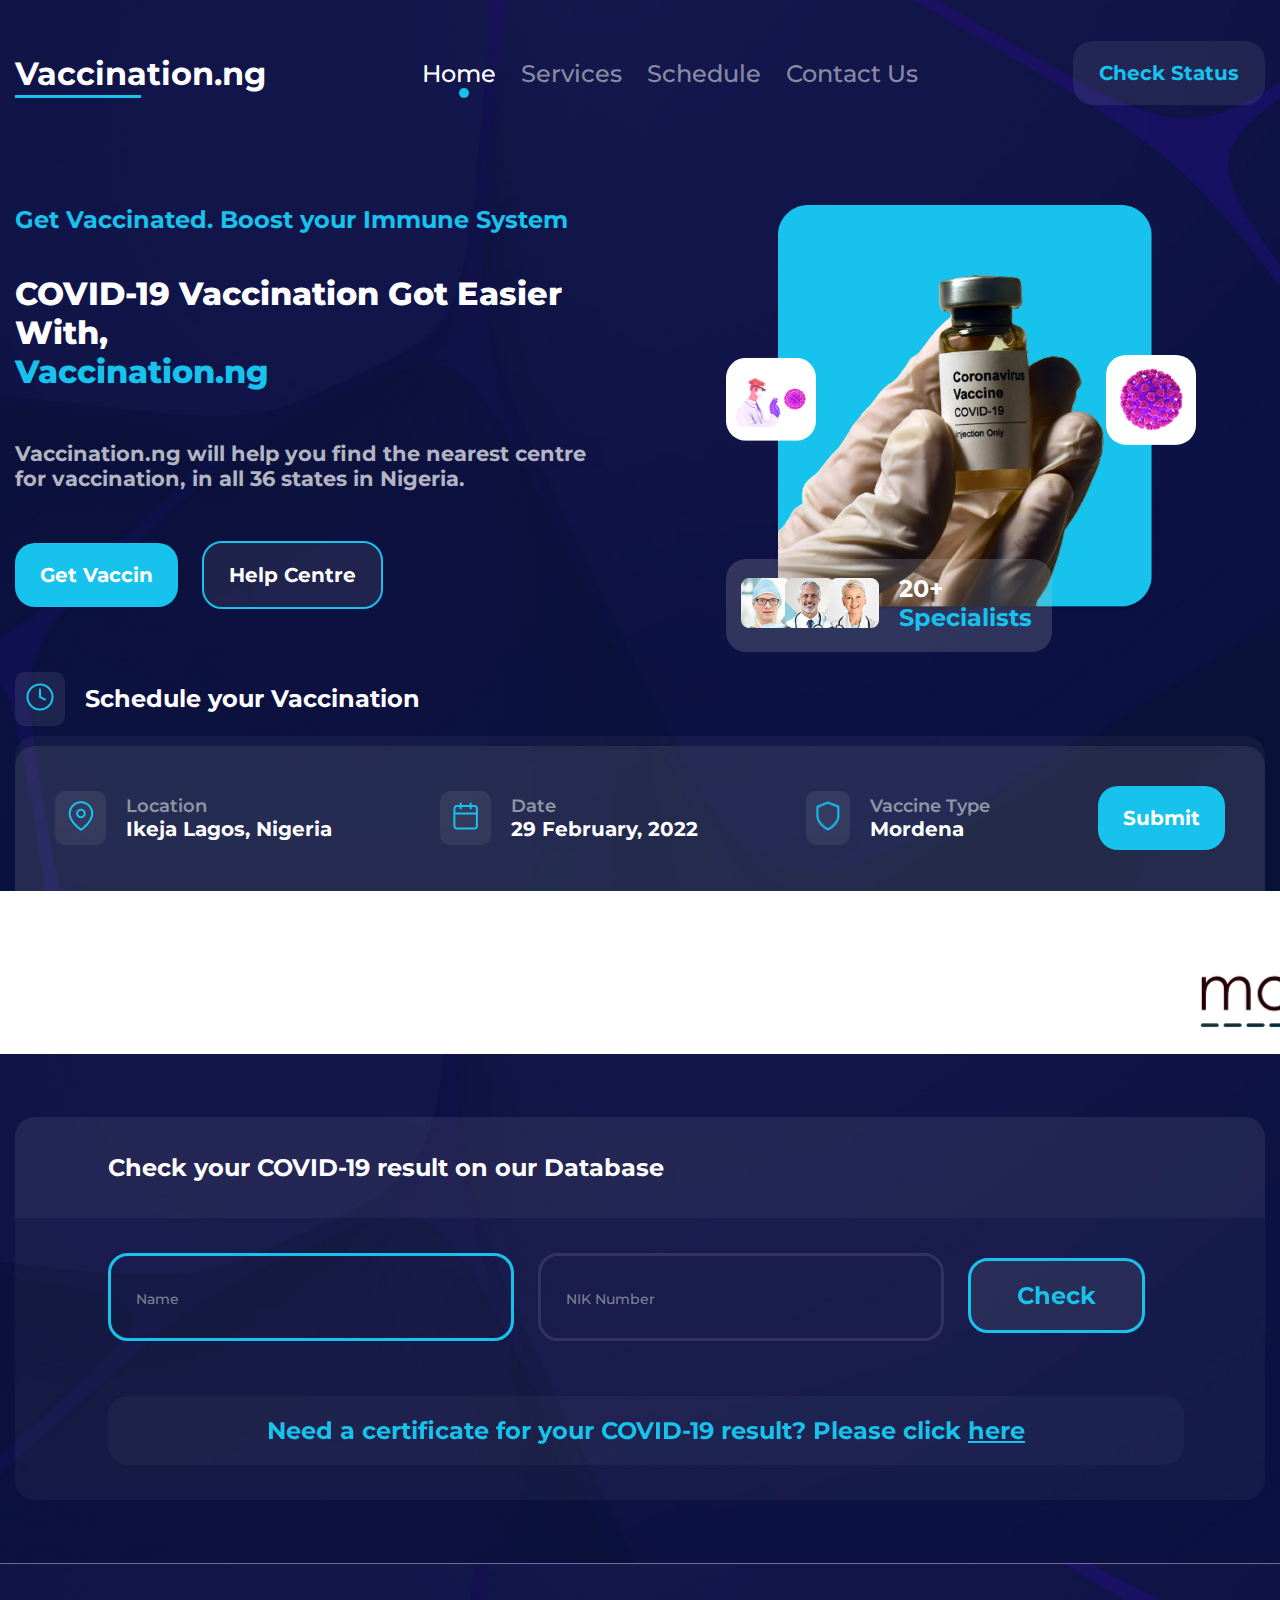
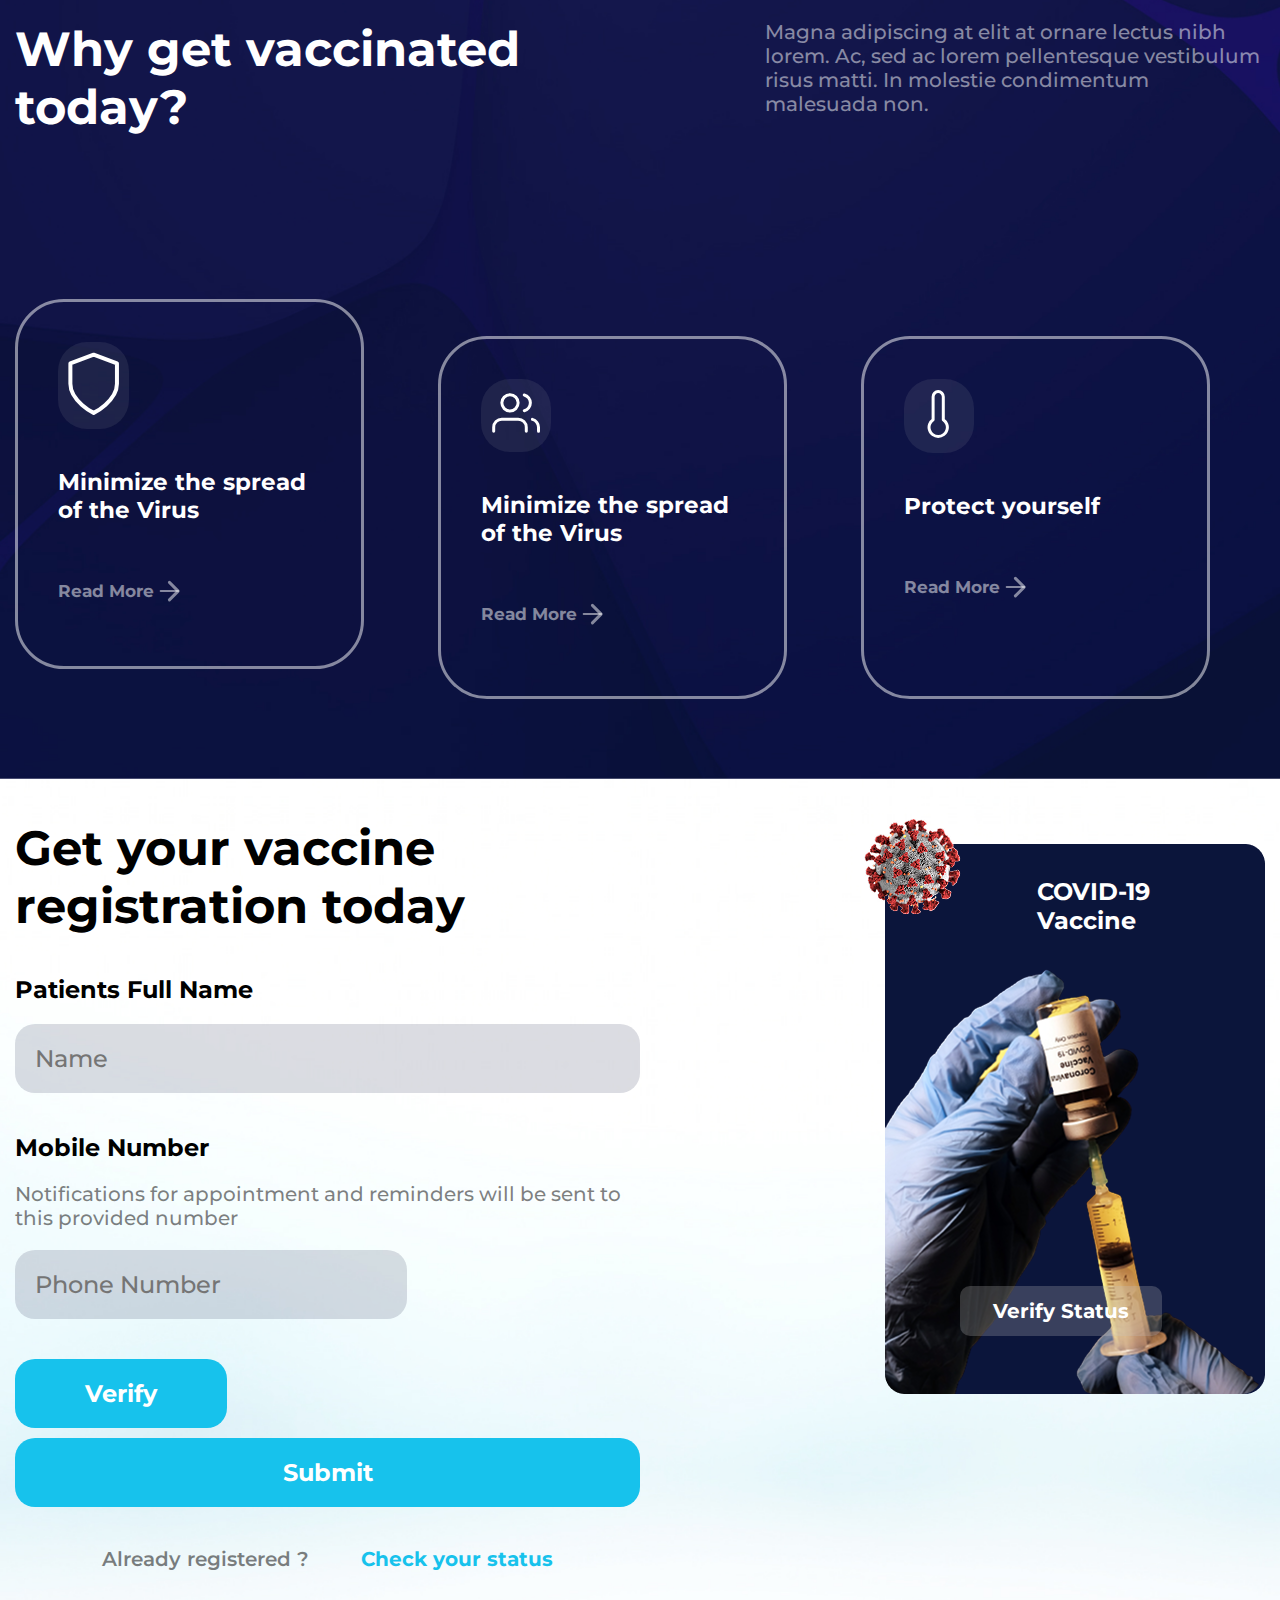
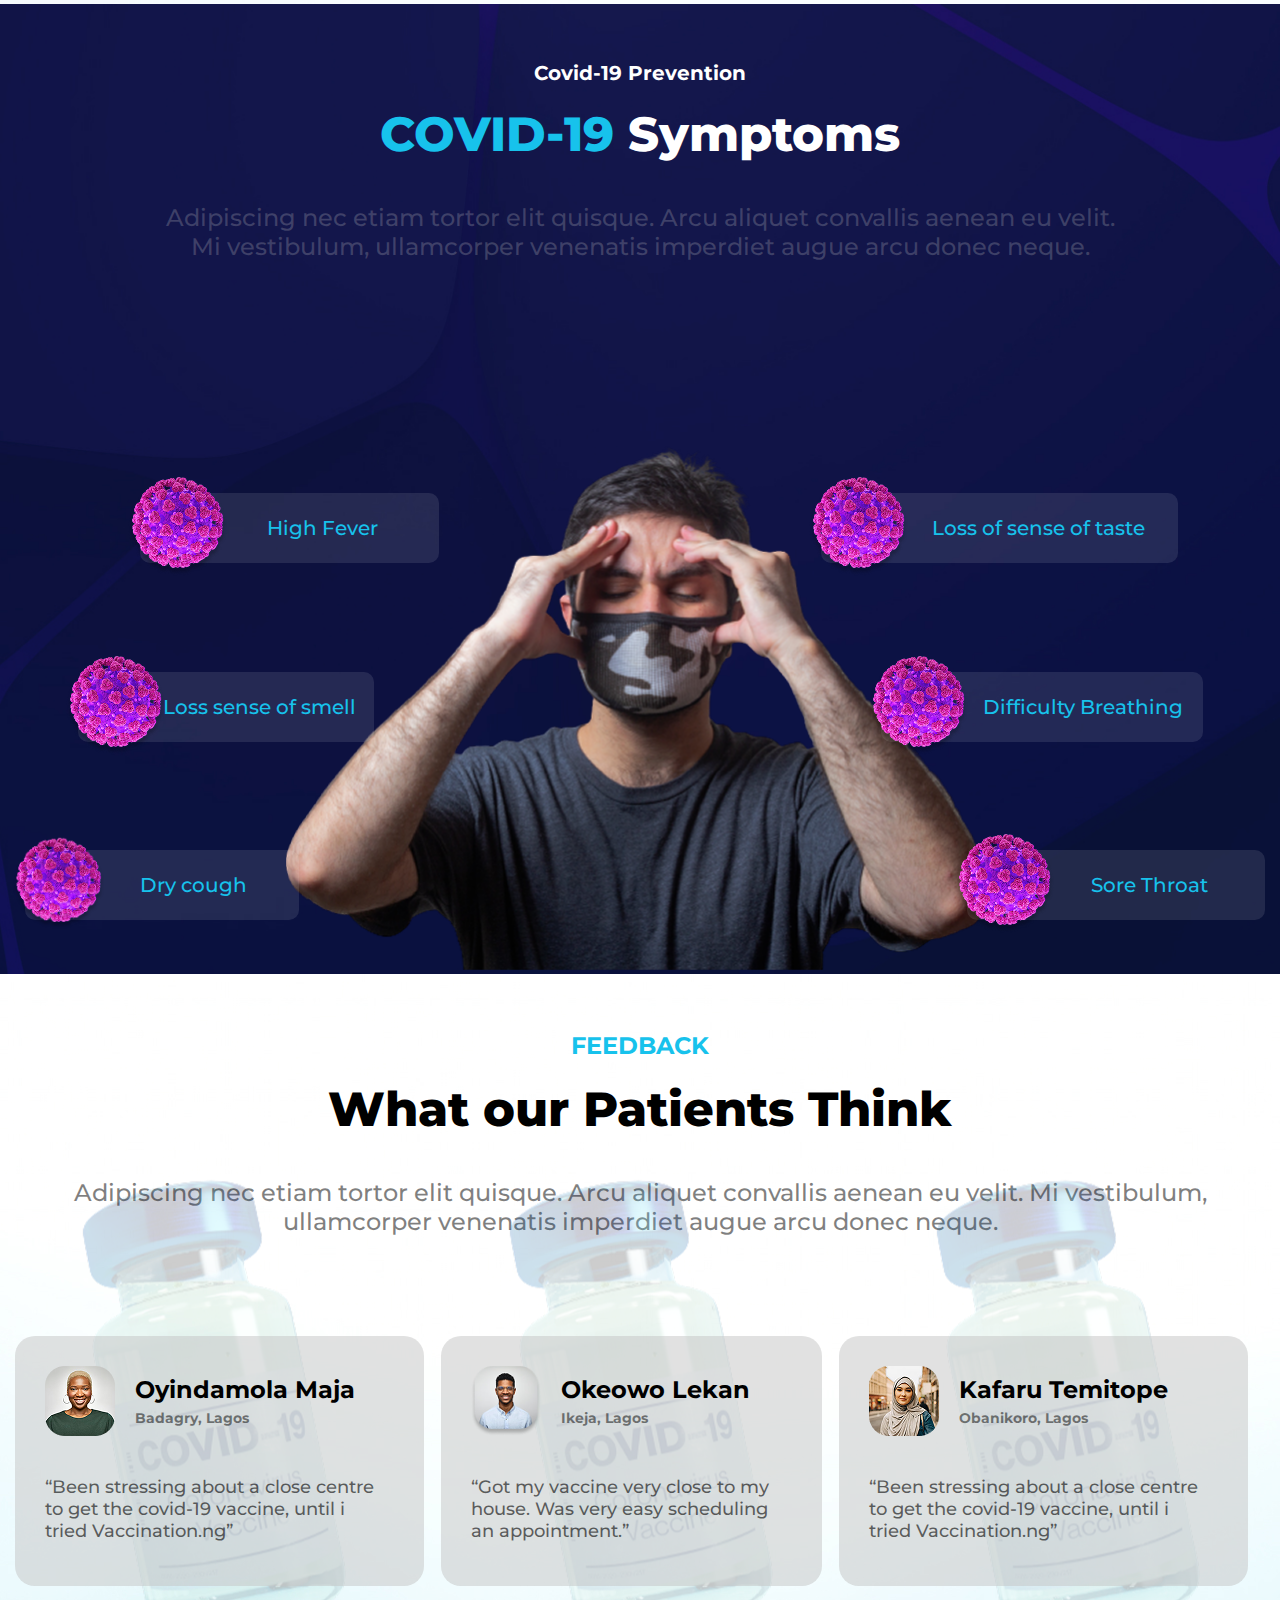
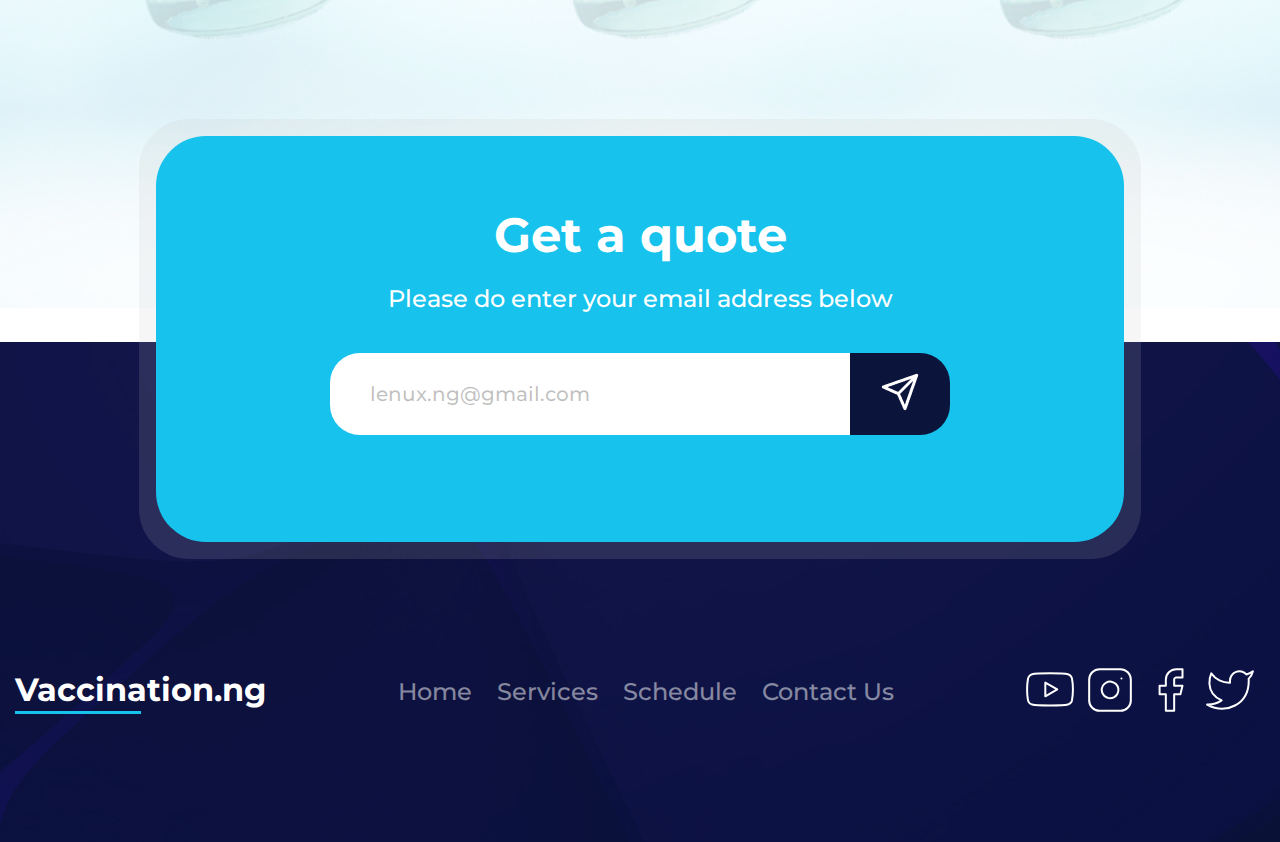
<file: index.html>
<!DOCTYPE html>
<html lang="en">

<head>
    <meta charset="UTF-8">
    <meta name="viewport" content="width=device-width, initial-scale=1.0">
    <title>Covid Vactonation</title>
    <script src="https://ajax.googleapis.com/ajax/libs/jquery/3.7.1/jquery.min.js"></script>
    <link rel="stylesheet" href="./css/style.css">
    <link rel="stylesheet" href="./css/fonts.css">
    <link href='https://unpkg.com/boxicons@2.1.4/css/boxicons.min.css' rel='stylesheet'>

</head>

<body>


    <section id="home-section">
        <img src="./assets/home/home-backgroun.jpg" alt="home-background">
        <div class="section-wrapper">
            <div class="container">

                <header class="header">
                    <div class="logo-wrapper">
                        <a class="logo">Vaccination.ng</a>
                    </div>
                    <nav>
                        <ul class="navigation">
                            <li><a href="#">Home</a></li>
                            <li><a href="#">Services</a></li>
                            <li><a href="#schedule">Schedule</a></li>
                            <li><a href="#">Contact Us</a></li>
                        </ul>
                    </nav>
                    <a href="#" class="menu-btn">Check Status</a>


                    <button class="hamburger">
                        <i class='bx bx-align-right'></i>
                    </button>
                    <div class="sidebar">
                        <ul>
                            <li> <a href="#" class="close-btn">Home<i class='bx bx-x close'></i></a> </li>
                            <li> <a href="#">Services</a> </li>
                            <li> <a href="#schedule">schedule</a> </li>
                            <li> <a href="#">Contact Us</a> </li>
                        </ul>
                    </div>




                </header>

                <div class="home-content-wrapper">
                    <div class="home-left-content">
                        <p class="home-first-desc">Get Vaccinated. Boost your Immune System</p>
                        <h2 class="home-left-content-heading">COVID-19 Vaccination Got Easier
                            With, <span>Vaccination.ng</span></h2>
                        <p class="home-second-desc">Vaccination.ng will help you find the nearest
                            centre for vaccination, in all 36 states in Nigeria.</p>
                        <div class="home-left-content-btn-wrap">
                            <button class="home-btn btn-first">Get Vaccin</button>
                            <button class="home-btn btn-second">Help Centre</button>
                        </div>
                    </div>
                    <div class="right-content">
                        <div class="home-img-wrap">



                            <img src="./assets/home/home-right-img.png" alt="" width="532">


                            <div class="left-right-imgs wrap">
                                <img class="right-content-first-img" src="./assets/home/home-img-left.png" alt="">
                                <img class="right-content-second-img" src="./assets/home/coronavirus.png" alt="">
                            </div>
                            <div class="right-content-doctors">
                                <img class="right-content-doc-img-first doctor"
                                    src="./assets/home/bottom-imgs/1st-img.png" alt="doctors-img">
                                <img class="right-content-doc-img-second doctor"
                                    src="./assets/home/bottom-imgs/2nd-img.png" alt="doctors-img">
                                <img class="right-content-doc-img-third doctor"
                                    src="./assets/home/bottom-imgs/3rd-img.png" alt="doctors-img">
                                <div class="doc-content">
                                    <span class="doctors-count">20+</span>
                                    <span class="doctors-type">Specialists</span>
                                </div>
                            </div>
                        </div>
                    </div>

                </div>

                <div class="bottom-content-wrapper" id="schedule">
                    <div class="bottom-title-wrap">
                        <div class="img-wrapper">
                            <img src="./assets/home/bottom/clock.png" alt="clock-img" width="29.98" height="30">
                        </div>
                        <h3 class="bottom-title">Schedule your Vaccination</h3>
                    </div>
                    <div class="home-cards-wrapper">
                        <div class="home-cards">

                            <div class="location card">
                                <div class="img-wrapper">
                                    <img src="./assets/home/bottom/location.png" alt="location-img" width="30"
                                        height="30">
                                </div>
                                <div class="bottom-card-content">
                                    <p>Location</p>
                                    <span>Ikeja Lagos, Nigeria</span>
                                </div>
                            </div>
                            <div class="calender card">
                                <div class="img-wrapper">
                                    <img src="./assets/home/bottom/calendar.png" alt="calender" width="30" height="30">
                                </div>
                                <div class="bottom-card-content">
                                    <p>Date</p>
                                    <span>29 February, 2022</span>
                                </div>
                            </div>
                            <div class="vacine card">
                                <div class="img-wrapper">
                                    <img src="./assets/home/bottom/Vaccine-type.png" alt="vacine-type" width="30"
                                        height="30">
                                </div>
                                <div class="bottom-card-content">
                                    <p>Vaccine Type</p>
                                    <span>Mordena</span>
                                </div>
                            </div>
                            <button class="home-btn bottom-btn">Submit</button>

                        </div>
                    </div>
                </div>

            </div>
    </section>

    <section id="logos-section">

        <div class="logos-wrapper">
            <div class="logos">
                <marquee width="100%" direction="left" behavior="scroll" scrollamount="8">
                    <img src="./assets/logos/1st-logo.png" alt="logo-img" width="288" height="66">
                    <img src="./assets/logos/2nd-logo.png" alt="logo-img" width="288" height="117">
                    <img src="./assets/logos/3rd-logo.png" alt="logo-img" width="288" height="81">
                    <img src="./assets/logos/4th-logo.png" alt="logo-img" width="288" height="57">
                </marquee>
            </div>
        </div>
    </section>

    <section id="form-section">
        <img src="./assets/form-background-img/form-section-img.jpg" alt="">
        <div class="container">

            <div class="form-section-wrapper">
                <div class="form-title-wrap">
                    <h4 class="form-title">Check your COVID-19 result on our Database</h4>
                </div>
                <div class="form-section-content-wrap">
                    <form action="" class="form-sec">
                        <input type="text" id="name-input" placeholder="Name">
                        <input type="text" placeholder="NIK Number">
                        <button class="form-btn">Check</button>
                    </form>
                    <div class="form-bottom-content">
                        <span class="form-desc">Need a certificate for your COVID-19 result? Please click <a
                                href="#">here</a></span>
                    </div>
                </div>
            </div>
        </div>
    </section>


    <section id="vaccine-today-section">
        <img src="./assets/Vaccine-today/Vaccine-today-background.jpg" alt="background-img">
        <div class="container">
            <div class="vaccine-today-wrapper">
                <div class="vaccine-today-top-content">
                    <h5 class="vc-top-content-heading">Why get vaccinated <br> today?</h5>
                    <p class="vc-top-content-desc">Magna adipiscing at elit at ornare lectus nibh lorem.
                        Ac, sed ac lorem pellentesque vestibulum risus matti.
                        In molestie condimentum malesuada non.</p>
                </div>

                <div class="vaccine-today-bottom-content">

                    <div class="vc-bottom-lt-box">

                        <div class="vc-first box">
                            <div class="vc-first-img box-img">
                                <svg class="box-svg" width="51" height="63" viewBox="0 0 51 63" fill="none"
                                    xmlns="http://www.w3.org/2000/svg">
                                    <path
                                        d="M25.6653 60.9044C25.6653 60.9044 48.9501 49.262 48.9501 31.7984V11.4242L25.6653 2.69238L2.38049 11.4242V31.7984C2.38049 49.262 25.6653 60.9044 25.6653 60.9044Z"
                                        stroke="#FFFFFF" stroke-width="3.99168" stroke-linecap="round"
                                        stroke-linejoin="round" />
                                </svg>

                            </div>
                            <span class="vc-first-head box-heading hide">Minimize the spread of the Virus</span>
                            <span class="hide-element-heading">Protects your immune system against viruses</span>
                            <p class="hide-elememt-para">Velit ut consectetur mauris, orci amet,
                                faucibus. Sit turpis fringilla ipsum pretium,
                                dictum. Dolor eget vel nulla lorem ac.</p>
                            <a href="#" class="vc-second-red box-read-more">Read More
                                <svg class="box-svg" width="31" height="31" viewBox="0 0 31 31" fill="none"
                                    xmlns="http://www.w3.org/2000/svg">
                                    <path class="box-svg" d="M6.68191 15.0999H24.1455" stroke="white"
                                        stroke-opacity="0.5" stroke-width="1.99584" stroke-linecap="round"
                                        stroke-linejoin="round" />
                                    <path d="M15.4137 6.36804L24.1455 15.0999L15.4137 23.8317" stroke="white"
                                        stroke-opacity="0.5" stroke-width="2.99376" stroke-linecap="round"
                                        stroke-linejoin="round" />
                                </svg>
                            </a>
                        </div>
                        <div class="last-two-box">


                            <div class="vc-second box">
                                <div class="vc-econd-img box-img">
                                    <svg class="box-svg" width="50" height="49" viewBox="0 0 50 49" fill="none"
                                        xmlns="http://www.w3.org/2000/svg">
                                        <g clip-path="url(#clip0_5_69)">
                                            <path
                                                d="M35.2911 42.3555V38.2807C35.2911 36.1192 34.4324 34.0463 32.9041 32.518C31.3757 30.9896 29.3028 30.131 27.1414 30.131H10.842C8.68056 30.131 6.60766 30.9896 5.07929 32.518C3.55093 34.0463 2.69231 36.1192 2.69231 38.2807V42.3555"
                                                stroke="white" stroke-width="2.99376" stroke-linecap="round"
                                                stroke-linejoin="round" />
                                            <path
                                                d="M18.9917 21.9813C23.4926 21.9813 27.1414 18.3325 27.1414 13.8316C27.1414 9.33062 23.4926 5.68188 18.9917 5.68188C14.4907 5.68188 10.842 9.33062 10.842 13.8316C10.842 18.3325 14.4907 21.9813 18.9917 21.9813Z"
                                                stroke="white" stroke-width="2.99376" stroke-linecap="round"
                                                stroke-linejoin="round" />
                                            <path
                                                d="M47.5156 42.3554V38.2806C47.5142 36.4749 46.9132 34.7207 45.8069 33.2936C44.7006 31.8665 43.1517 30.8472 41.4033 30.3958"
                                                stroke="white" stroke-width="2.99376" stroke-linecap="round"
                                                stroke-linejoin="round" />
                                            <path
                                                d="M33.2536 5.94678C35.0067 6.39562 36.5604 7.41515 37.67 8.84462C38.7796 10.2741 39.3819 12.0322 39.3819 13.8418C39.3819 15.6514 38.7796 17.4095 37.67 18.839C36.5604 20.2684 35.0067 21.288 33.2536 21.7368"
                                                stroke="white" stroke-width="2.99376" stroke-linecap="round"
                                                stroke-linejoin="round" />
                                        </g>
                                        <defs>
                                            <clipPath id="clip0_5_69">
                                                <rect width="48.8981" height="48.8981" fill="white"
                                                    transform="translate(0.654884 -0.430298)" />
                                            </clipPath>
                                        </defs>
                                    </svg>

                                </div>
                                <span class="vc-second-head box-heading hide">Minimize the spread of the Virus</span>
                                <span class="hide-element-heading">Protects your immune system against viruses</span>
                                <p class="hide-elememt-para">Velit ut consectetur mauris, orci amet,
                                    faucibus. Sit turpis fringilla ipsum pretium,
                                    dictum. Dolor eget vel nulla lorem ac.</p>
                                <a href="#" class="vc-second-red box-read-more">Read More <svg class="box-svg"
                                        width="31" height="31" viewBox="0 0 31 31" fill="none"
                                        xmlns="http://www.w3.org/2000/svg">
                                        <path class="box-svg" d="M6.68191 15.0999H24.1455" stroke="white"
                                            stroke-opacity="0.5" stroke-width="1.99584" stroke-linecap="round"
                                            stroke-linejoin="round" />
                                        <path d="M15.4137 6.36804L24.1455 15.0999L15.4137 23.8317" stroke="white"
                                            stroke-opacity="0.5" stroke-width="2.99376" stroke-linecap="round"
                                            stroke-linejoin="round" />
                                    </svg>
                                </a>
                            </div>

                            <div class="vc-third box">
                                <div class="vc-third-img box-img">
                                    <svg class="box-svg" width="50" height="50" viewBox="0 0 50 50" fill="none"
                                        xmlns="http://www.w3.org/2000/svg">
                                        <path
                                            d="M29.2973 30.642V7.70061C29.2973 6.34972 28.7607 5.05415 27.8054 4.09892C26.8502 3.1437 25.5546 2.60706 24.2037 2.60706C22.8528 2.60706 21.5573 3.1437 20.6021 4.09892C19.6468 5.05415 19.1102 6.34972 19.1102 7.70061V30.642C17.4747 31.7347 16.234 33.3245 15.5713 35.1765C14.9087 37.0284 14.8591 39.0444 15.4301 40.9267C16.0011 42.8089 17.1622 44.4577 18.7421 45.6294C20.322 46.8011 22.2368 47.4337 24.2037 47.4337C26.1707 47.4337 28.0855 46.8011 29.6654 45.6294C31.2453 44.4577 32.4064 42.8089 32.9774 40.9267C33.5483 39.0444 33.4988 37.0284 32.8362 35.1765C32.1735 33.3245 30.9328 31.7347 29.2973 30.642Z"
                                            stroke="white" stroke-width="2.99376" stroke-linecap="round"
                                            stroke-linejoin="round" />
                                    </svg>

                                </div>
                                <span class="vc-third-head box-heading hide">Protect yourself</span>
                                <span class="hide-element-heading">Protects your immune system against viruses</span>
                                <p class="hide-elememt-para">Velit ut consectetur mauris, orci amet,
                                    faucibus. Sit turpis fringilla ipsum pretium,
                                    dictum. Dolor eget vel nulla lorem ac.</p>

                                <a href="#" class="vc-third-red box-read-more">Read More
                                    <svg class="box-svg" width="31" height="31" viewBox="0 0 31 31" fill="none"
                                        xmlns="http://www.w3.org/2000/svg">
                                        <path d="M6.68191 15.0999H24.1455" stroke="white" stroke-opacity="0.5"
                                            stroke-width="1.99584" stroke-linecap="round" stroke-linejoin="round" />
                                        <path d="M15.4137 6.36804L24.1455 15.0999L15.4137 23.8317" stroke="white"
                                            stroke-opacity="0.5" stroke-width="2.99376" stroke-linecap="round"
                                            stroke-linejoin="round" />
                                    </svg>
                                </a>

                            </div>
                        </div>
                    </div>

                    
                </div>

            </div>
        </div>
    </section>

    <section id="vaccine-registration">
        <img src="./assets/vaccine-registration/vaccine-registrarion-background-img.jpg"
            alt="registration-form-background-img">
        <div class="container">
            <div class="vaccine-registration-wrapper">
                <div class="form-wrapper">
                    <form action="" class="vcg-form-sec">
                        <span class="reg-heading">Get your vaccine registration today</span>
                        <label for="name" class="vcg-pat-name">Patients Full Name</label>
                        <input type="text" id="name" class="vcg-name-input" placeholder="Name">
                        <label for="mobile-number" class="vcg-pat-num">Mobile Number</label>
                        <p class="vcg-form-num-desc">Notifications for appointment and reminders will be sent to this
                            provided number</p>
                        <input class="vcg-mob-num-input" type="number" placeholder="Phone Number" id="mobile-number"
                            maxlength="10">
                        <button type="submit" class="vcg-form-btn-1">Verify</button>
                        <button type="submit" class="vcg-form-btn-2">Submit</button>

                        <div class="registration-wrap">
                            <span>Already registered ? </span>
                            <a href="#">Check your status</a>
                        </div>
                    </form>
                    <div class="form-img-wrap">
                        <span class="img-reg-heading">Get your vaccine registration today</span>
                        <div class="form-imgs">
                            <img src="./assets/vaccine-registration/main-img.png" alt="img-background">
                            <span class="main-img-top-content">COVID-19 <br> Vaccine</span>
                            <span class="form-img-bottom-content">Verify Status</span>
                        </div>
                    </div>
                </div>

            </div>
        </div>
    </section>
    <section id="symptoms">
        <img src="./assets/symptoms/sym-bg-img.jpg" alt="">
        <div class="container">
            <div class="symptoms-wrapper">
                <div class="sym-content-top-wrap">
                    <div class="sym-content">
                        <p class="sym-heading-one">Covid-19 Prevention</p>
                        <h5 class="sym-heading-two"><span>COVID-19 </span>Symptoms</h5>
                        <p class="sym-desc">Adipiscing nec etiam tortor elit quisque. Arcu aliquet convallis aenean eu
                            velit.
                            Mi vestibulum, ullamcorper venenatis imperdiet augue arcu donec neque.</p>
                    </div>
                </div>
                <div class="sym-content-bottom-wrap">

                    <picture>

                        <source media="(max-width: 576px)" srcset="./assets/symptoms/sym-content-img-3.png"
                            class="sym-main-img" width="222" height="167">


                        <source media="(max-width: 991px)" srcset="./assets/symptoms/sym-content-img-2.png"
                            class="sym-main-img" width="459" height="343">


                        <img src="./assets/symptoms/sym-content-img.png" class="sym-main-img" alt="sym-img" width="708"
                            height="530">
                    </picture>




                    <!-- <img src="./assets/symptoms/sym-content-img.png" class="sym-main-img" alt="sym-img" width="708"
                        height="530"> -->


                    <div class="sym-first-card sym-card">
                        <img src="./assets/symptoms/sym-virus-img.png" alt="sym-virus-img">
                        <span>High Fever</span>
                    </div>
                    <div class="sym-second-card sym-card">
                        <img src="./assets/symptoms/sym-virus-img.png" alt="sym-virus-img">
                        <span>Loss of sense of taste </span>
                    </div>
                    <div class="sym-third-card sym-card">
                        <img src="./assets/symptoms/sym-virus-img.png" alt="sym-virus-img">
                        <span>Loss sense of smell </span>
                    </div>


                    <div class="sym-fourth-card sym-card">
                        <img src="./assets/symptoms/sym-virus-img.png" alt="sym-virus-img">
                        <span>Difficulty Breathing</span>
                    </div>
                    <div class="sym-five-card sym-card">
                        <img src="./assets/symptoms/sym-virus-img.png" alt="sym-virus-img" width="100" height="100">
                        <span>Dry cough </span>
                    </div>
                    <div class="sym-six-card sym-card">
                        <img src="./assets/symptoms/sym-virus-img.png" alt="sym-virus-img">
                        <span>Sore Throat</span>
                    </div>

                </div>
            </div>

        </div>
    </section>

    <section id="feedback">
        <img src="./assets/feedback/feedback-bg-img.jpg" alt="feedback-img" height="934">
        <div class="container">
            <div class="feedback-wrapper">
                <div class="feedback-img-wrapper">
                    <img src="./assets/feedback/deedback-bot-img.png" alt="feedback-img">
                    <img src="./assets/feedback/deedback-bot-img.png" alt="feedback-img">
                    <img src="./assets/feedback/deedback-bot-img.png" alt="feedback-img">
                </div>
                <div class="feedback-content-wrap">
                    <div class="feedback-top-content">
                        <p class="feedback-heading-one">FEEDBACK</p>
                        <span class="feedback-heading-two">What our Patients Think</span>
                        <p class="feedback-desc">Adipiscing nec etiam tortor elit quisque. Arcu aliquet convallis
                            aenean
                            eu velit.
                            Mi vestibulum, ullamcorper venenatis imperdiet augue arcu donec neque.</p>
                    </div>
                    <div class="feedback-cards-wrap">

                        <div class="feedback-card">
                            <div class="fed-card-top-content-wrap">
                                <img src="./assets/feedback/fed-card-img-1.png" alt="" width="70" height="70">
                                <div class="fed-card-heading-wrap">
                                    <h5>Oyindamola Maja</h5>
                                    <p>Badagry, Lagos</p>
                                </div>
                            </div>
                            <p>“Been stressing about a close centre
                                to get the covid-19 vaccine, until
                                i tried Vaccination.ng”</p>
                        </div>

                        <div class="feedback-card">
                            <div class="fed-card-top-content-wrap">
                                <img src="./assets/feedback/fed-card-img-2.png" alt="" width="70" height="70">
                                <div class="fed-card-heading-wrap">
                                    <h5>Okeowo Lekan</h5>
                                    <p>Ikeja, Lagos</p>
                                </div>
                            </div>
                            <p>“Got my vaccine very close to my house.
                                Was very easy scheduling
                                an appointment.”</p>
                        </div>

                        <div class="feedback-card">
                            <div class="fed-card-top-content-wrap">
                                <img src="./assets/feedback/fed-card-img-3.png" alt="" width="70" height="70">
                                <div class="fed-card-heading-wrap">
                                    <h5>Kafaru Temitope</h5>
                                    <p>Obanikoro, Lagos</p>
                                </div>
                            </div>
                            <p>“Been stressing about a close centre
                                to get the covid-19 vaccine, until
                                i tried Vaccination.ng”</p>
                        </div>

                    </div>
                </div>
            </div>

            <div id="quote-box-main">
                <div class="container">
                    <div class="quote-box-wrapper">
                        <div class="quote-box">
                            <h3 class="quote-heading">Get a quote</h3>
                            <p class="quote-desc">Please do enter your email address below</p>
                            <div class="quote-box-input-row">
                                <input class="quote-input" type="email" placeholder="lenux.ng@gmail.com">
                                <button class="quote-btn"><img src="./assets/quote/send.png" alt="send-img"></button>
                            </div>
                        </div>
                    </div>
                </div>
            </div>


        </div>
    </section>

    <footer id="footer">
        <img src="./assets/footer/footer-bg-img.jpg" alt="" height="500">
        <div class="container">
            <div class="footer-main-wrap">


                <div class="footer-wrapper">

                    <div class="footer-logo-wrapper">
                        <div class="logo-wrapper">
                            <h1 class="logo">Vaccination.ng</h1>
                        </div>
                    </div>
                    <ul class="footer-navigation">
                        <li><a href="#">Home</a></li>
                        <li><a href="#">Services</a></li>
                        <li><a href="#">Schedule</a></li>
                        <li><a href="#">Contact Us</a></li>
                    </ul>
                    <div class="footer-social-media">

                        <div class="youtube">
                            <svg width="50" height="50" viewBox="0 0 50 50" fill="none"
                                xmlns="http://www.w3.org/2000/svg">
                                <path
                                    d="M46.9583 13.3752C46.7109 12.3864 46.2069 11.4805 45.4972 10.7489C44.7876 10.0173 43.8974 9.48596 42.9167 9.2085C39.3333 8.3335 25 8.3335 25 8.3335C25 8.3335 10.6667 8.3335 7.08334 9.29183C6.10261 9.5693 5.21246 10.1007 4.50282 10.8323C3.79317 11.5639 3.28915 12.4698 3.04168 13.4585C2.38587 17.0951 2.06509 20.7841 2.08334 24.4793C2.05997 28.2023 2.38078 31.9195 3.04168 35.5835C3.31451 36.5415 3.82982 37.413 4.53781 38.1137C5.24581 38.8144 6.12255 39.3206 7.08334 39.5835C10.6667 40.5418 25 40.5418 25 40.5418C25 40.5418 39.3333 40.5418 42.9167 39.5835C43.8974 39.306 44.7876 38.7747 45.4972 38.0431C46.2069 37.3115 46.7109 36.4056 46.9583 35.4168C47.6091 31.8076 47.9299 28.1467 47.9167 24.4793C47.9401 20.7563 47.6192 17.0391 46.9583 13.3752V13.3752Z"
                                    stroke="white" stroke-width="2" stroke-linecap="round" stroke-linejoin="round" />
                                <path d="M20.3125 31.2915L32.2917 24.479L20.3125 17.6665V31.2915Z" stroke="white"
                                    stroke-width="2" stroke-linecap="round" stroke-linejoin="round" />
                            </svg>
                        </div>

                        <div class="instagram">
                            <svg width="50" height="50" viewBox="0 0 50 50" fill="none"
                                xmlns="http://www.w3.org/2000/svg">
                                <path
                                    d="M35.4167 4.1665H14.5833C8.83036 4.1665 4.16666 8.8302 4.16666 14.5832V35.4165C4.16666 41.1695 8.83036 45.8332 14.5833 45.8332H35.4167C41.1696 45.8332 45.8333 41.1695 45.8333 35.4165V14.5832C45.8333 8.8302 41.1696 4.1665 35.4167 4.1665Z"
                                    stroke="white" stroke-width="2" stroke-linecap="round" stroke-linejoin="round" />
                                <path
                                    d="M33.3333 23.6876C33.5905 25.4215 33.2943 27.1923 32.487 28.7481C31.6797 30.3039 30.4024 31.5656 28.8367 32.3536C27.2711 33.1417 25.4968 33.416 23.7662 33.1375C22.0357 32.859 20.437 32.042 19.1976 30.8026C17.9582 29.5631 17.1411 27.9645 16.8627 26.2339C16.5842 24.5034 16.8585 22.7291 17.6465 21.1634C18.4346 19.5978 19.6962 18.3204 21.2521 17.5131C22.8079 16.7059 24.5787 16.4097 26.3125 16.6668C28.0811 16.9291 29.7185 17.7532 30.9827 19.0174C32.247 20.2817 33.0711 21.9191 33.3333 23.6876Z"
                                    stroke="white" stroke-width="2" stroke-linecap="round" stroke-linejoin="round" />
                                <path d="M36.4583 13.5415H36.4792" stroke="white" stroke-width="2"
                                    stroke-linecap="round" stroke-linejoin="round" />
                            </svg>
                        </div>

                        <div class="facebook">
                            <svg width="50" height="50" viewBox="0 0 50 50" fill="none"
                                xmlns="http://www.w3.org/2000/svg">
                                <path
                                    d="M37.5 4.1665H31.25C28.4873 4.1665 25.8378 5.26397 23.8843 7.21748C21.9308 9.17098 20.8333 11.8205 20.8333 14.5832V20.8332H14.5833V29.1665H20.8333V45.8332H29.1666V29.1665H35.4166L37.5 20.8332H29.1666V14.5832C29.1666 14.0306 29.3861 13.5007 29.7768 13.11C30.1675 12.7193 30.6974 12.4998 31.25 12.4998H37.5V4.1665Z"
                                    stroke="white" stroke-width="2" stroke-linecap="round" stroke-linejoin="round" />
                            </svg>
                        </div>

                        <div class="twitter">
                            <svg width="50" height="50" viewBox="0 0 50 50" fill="none"
                                xmlns="http://www.w3.org/2000/svg">
                                <path
                                    d="M47.9166 6.24995C45.9216 7.6572 43.7127 8.73351 41.375 9.43745C40.1203 7.99477 38.4528 6.97223 36.598 6.50813C34.7432 6.04404 32.7906 6.16078 31.0043 6.84256C29.218 7.52435 27.6842 8.73829 26.6104 10.3202C25.5365 11.9021 24.9743 13.7757 25 15.6875V17.7708C21.3388 17.8657 17.711 17.0537 14.4396 15.4071C11.1682 13.7605 8.35481 11.3304 6.24998 8.33329C6.24998 8.33329 -2.08335 27.0833 16.6666 35.4166C12.3761 38.3291 7.26489 39.7894 2.08331 39.5833C20.8333 50 43.75 39.5833 43.75 15.625C43.7481 15.0446 43.6923 14.4658 43.5833 13.8958C45.7096 11.7989 47.21 9.15144 47.9166 6.24995V6.24995Z"
                                    stroke="white" stroke-width="2" stroke-linecap="round" stroke-linejoin="round" />
                            </svg>
                        </div>

                    </div>
                </div>
            </div>
        </div>
    </footer>











    <script src="./js/script.js"></script>
</body>

</html>
</file>
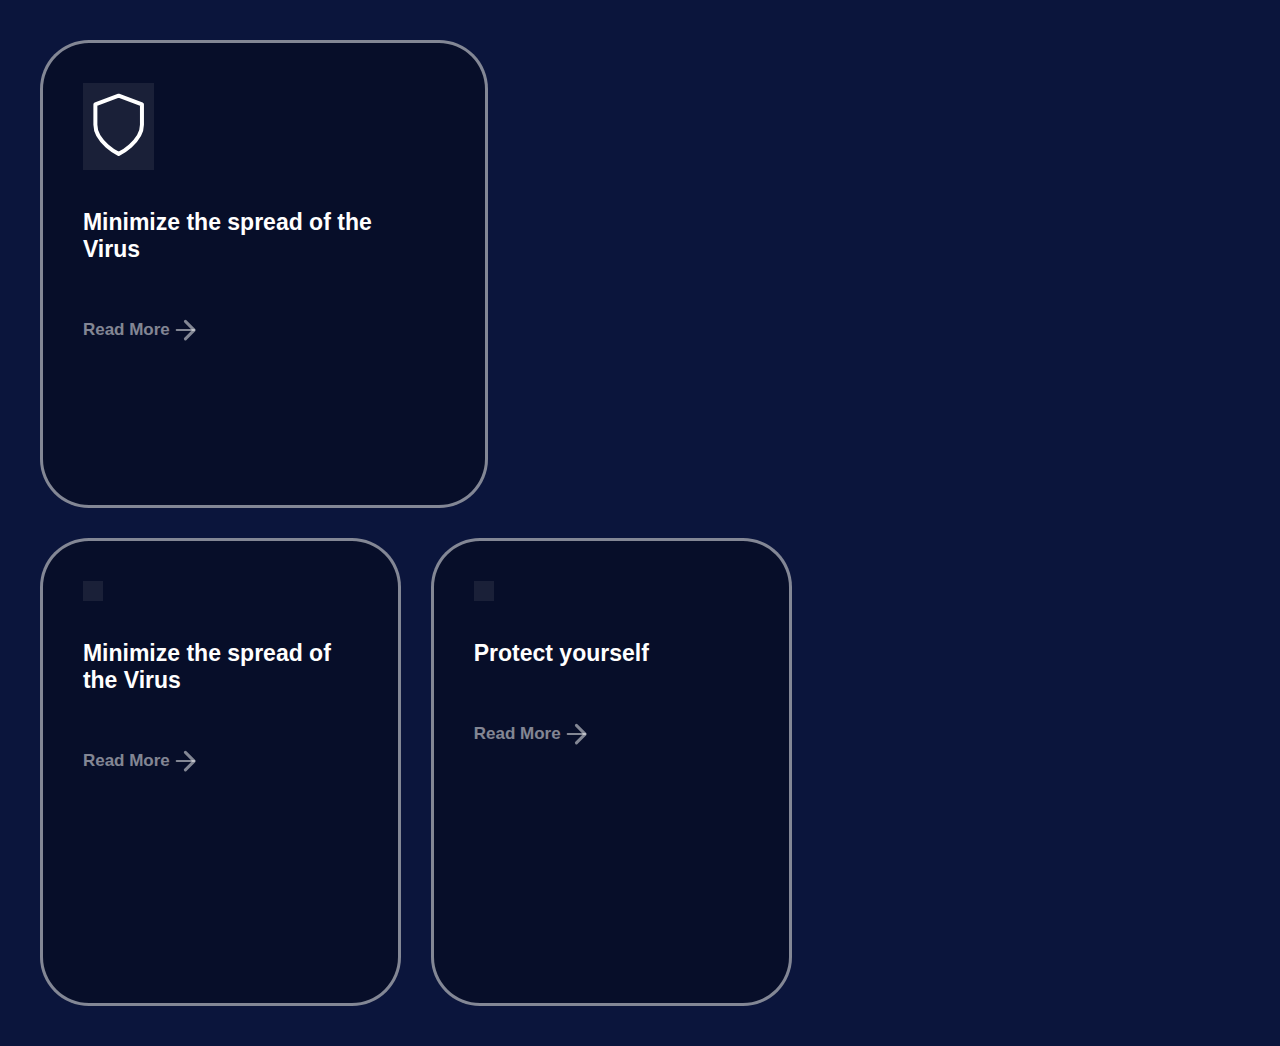
<file: demo/demo-1.html>
<!DOCTYPE html>
<html lang="en">

<head>
  <meta charset="UTF-8">
  <meta name="viewport" content="width=device-width, initial-scale=1.0">
  <title>Quote Box Section</title>
  <style>
    /* Wrapper background change on hover */
    .quote-box-wrapper {
      background: transparent;
      transition: background 0.3s ease;
      padding: 40px;
    }

    /* Modern browsers support */
    .quote-box-wrapper:has(.box:hover) {
      background: rgba(62, 60, 60, 0.15);
    }

    /* Flex container */
    .vc-bottom-lt-box {
      display: flex;
      align-items: flex-end;
      gap: 30px;
      flex-wrap: wrap;
      min-height: 498px;
      transition: 0.3s;
    }

    .last-two-box {
      display: flex;
      align-items: flex-end;
      gap: 30px;
    }

    /* Box styling */
    .box {
      padding: 39.92px 52.89px 58.88px 39.92px;
      border: 3px solid rgba(255, 255, 255, 0.5);
      border-radius: 49px;
      transform-origin: bottom center;
      min-height: 363px;
      flex: 1 1 349px;
      max-width: 349px;
      transition: 0.9s all ease;
      background: rgba(0, 0, 0, 0.3);
    }

    .box-svg {
      stroke: #FFFFFF;
    }

    .box-img {
      background-color: rgba(196, 196, 196, 0.1);
      padding: 10px;
      max-width: fit-content;
      margin-bottom: 39px;
    }

    .box-heading {
      font-family: Arial, sans-serif;
      font-weight: bold;
      font-size: 23px;
      color: #FFFFFF;
      margin-bottom: 52px;
      display: block;
    }

    .box-read-more {
      font-family: Arial, sans-serif;
      font-weight: bold;
      font-size: 17px;
      color: rgba(255, 255, 255, 0.5);
      display: flex;
      align-items: center;
      text-decoration: none;
    }

    /* Hover effects */
    .box:hover {
      border-radius: 49px 149px 49px 49px;
      background-color: rgba(196, 196, 196, 0.2);
      border: none;
    }

    .box:hover .box-svg path {
      stroke: #17C2EC;
    }

    .box:hover .hide {
      display: none;
    }

    .box:hover .hide-elememt-para,
    .box:hover .hide-element-heading {
      display: block;
    }

    .box:hover .box-read-more {
      color: #17C2EC;
    }

    /* Hidden text default */
    .hide-element-heading {
      font-family: Arial, sans-serif;
      font-weight: bold;
      font-size: 24px;
      color: #17C2EC;
      margin-bottom: 29px;
      display: none;
      transition: 0.9s all ease;
    }

    .hide-elememt-para {
      font-family: Arial, sans-serif;
      font-size: 18px;
      color: #FFFFFF;
      margin-bottom: 39px;
      display: none;
      transition: 0.9s all ease;
    }

    body {
      background: #0B153C;
      margin: 0;
      font-family: Arial, sans-serif;
    }
  </style>
</head>

<body>

  <div class="quote-box-wrapper">
    <div class="vc-bottom-lt-box">

      <div class="vc-first box">
        <div class="vc-first-img box-img">
          <svg class="box-svg" width="51" height="63" viewBox="0 0 51 63" fill="none"
            xmlns="http://www.w3.org/2000/svg">
            <path
              d="M25.6653 60.9044C25.6653 60.9044 48.9501 49.262 48.9501 31.7984V11.4242L25.6653 2.69238L2.38049 11.4242V31.7984C2.38049 49.262 25.6653 60.9044 25.6653 60.9044Z"
              stroke="#FFFFFF" stroke-width="3.99168" stroke-linecap="round"
              stroke-linejoin="round" />
          </svg>
        </div>

        <span class="vc-first-head box-heading hide">Minimize the spread of the Virus</span>
        <span class="hide-element-heading">Protects your immune system against viruses</span>
        <p class="hide-elememt-para">Velit ut consectetur mauris, orci amet,
          faucibus. Sit turpis fringilla ipsum pretium,
          dictum. Dolor eget vel nulla lorem ac.</p>

        <a href="#" class="vc-second-red box-read-more">Read More
          <svg class="box-svg" width="31" height="31" viewBox="0 0 31 31" fill="none"
            xmlns="http://www.w3.org/2000/svg">
            <path class="box-svg" d="M6.68191 15.0999H24.1455" stroke="white"
              stroke-opacity="0.5" stroke-width="1.99584" stroke-linecap="round"
              stroke-linejoin="round" />
            <path d="M15.4137 6.36804L24.1455 15.0999L15.4137 23.8317" stroke="white"
              stroke-opacity="0.5" stroke-width="2.99376" stroke-linecap="round"
              stroke-linejoin="round" />
          </svg>
        </a>
      </div>

      <div class="last-two-box">

        <div class="vc-second box">
          <div class="vc-second-img box-img">
            <!-- SVG Content -->
          </div>
          <span class="vc-second-head box-heading hide">Minimize the spread of the Virus</span>
          <span class="hide-element-heading">Protects your immune system against viruses</span>
          <p class="hide-elememt-para">Velit ut consectetur mauris, orci amet,
            faucibus. Sit turpis fringilla ipsum pretium,
            dictum. Dolor eget vel nulla lorem ac.</p>

          <a href="#" class="vc-second-red box-read-more">Read More
            <svg class="box-svg" width="31" height="31" viewBox="0 0 31 31" fill="none"
              xmlns="http://www.w3.org/2000/svg">
              <path class="box-svg" d="M6.68191 15.0999H24.1455" stroke="white"
                stroke-opacity="0.5" stroke-width="1.99584" stroke-linecap="round"
                stroke-linejoin="round" />
              <path d="M15.4137 6.36804L24.1455 15.0999L15.4137 23.8317" stroke="white"
                stroke-opacity="0.5" stroke-width="2.99376" stroke-linecap="round"
                stroke-linejoin="round" />
            </svg>
          </a>
        </div>

        <div class="vc-third box">
          <div class="vc-third-img box-img">
            <!-- SVG Content -->
          </div>
          <span class="vc-third-head box-heading hide">Protect yourself</span>
          <span class="hide-element-heading">Protects your immune system against viruses</span>
          <p class="hide-elememt-para">Velit ut consectetur mauris, orci amet,
            faucibus. Sit turpis fringilla ipsum pretium,
            dictum. Dolor eget vel nulla lorem ac.</p>

          <a href="#" class="vc-third-red box-read-more">Read More
            <svg class="box-svg" width="31" height="31" viewBox="0 0 31 31" fill="none"
              xmlns="http://www.w3.org/2000/svg">
              <path d="M6.68191 15.0999H24.1455" stroke="white" stroke-opacity="0.5"
                stroke-width="1.99584" stroke-linecap="round" stroke-linejoin="round" />
              <path d="M15.4137 6.36804L24.1455 15.0999L15.4137 23.8317" stroke="white"
                stroke-opacity="0.5" stroke-width="2.99376" stroke-linecap="round"
                stroke-linejoin="round" />
            </svg>
          </a>
        </div>

      </div>
    </div>
  </div>

</body>

</html>
</file>
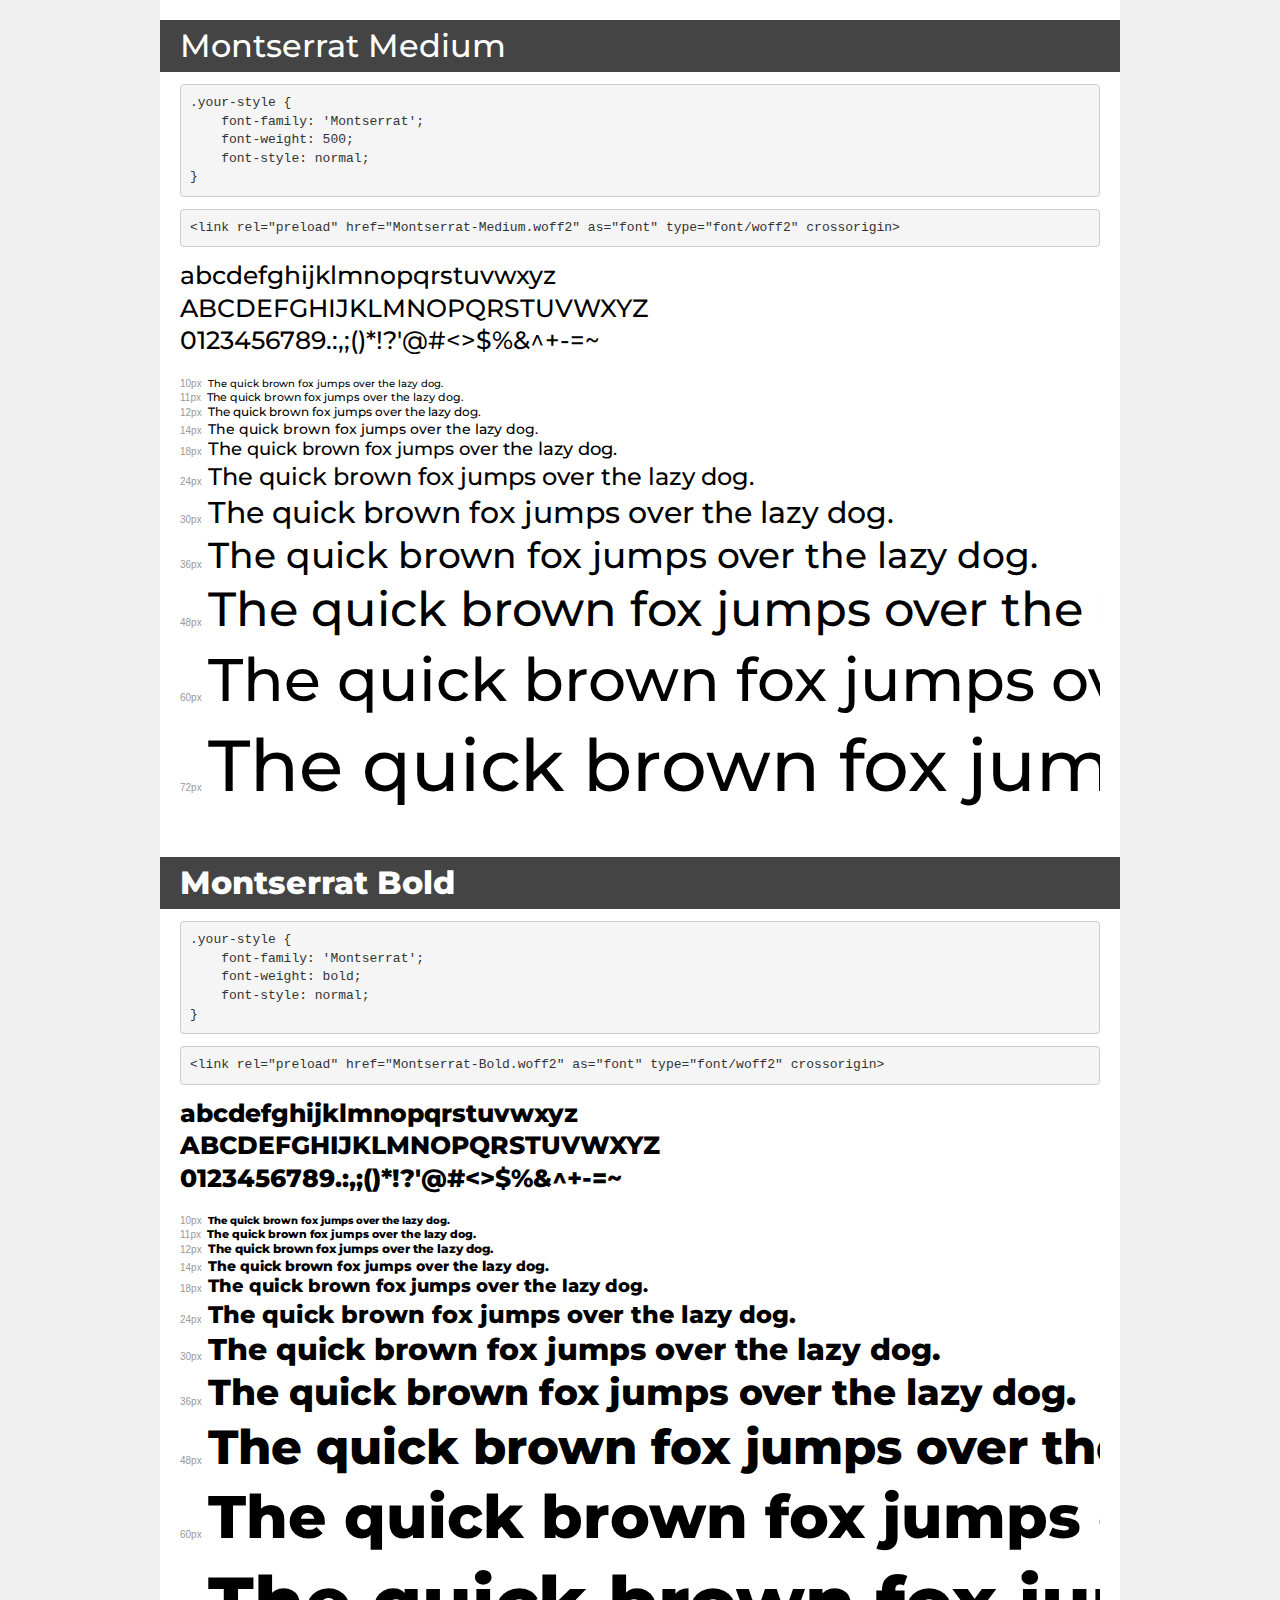
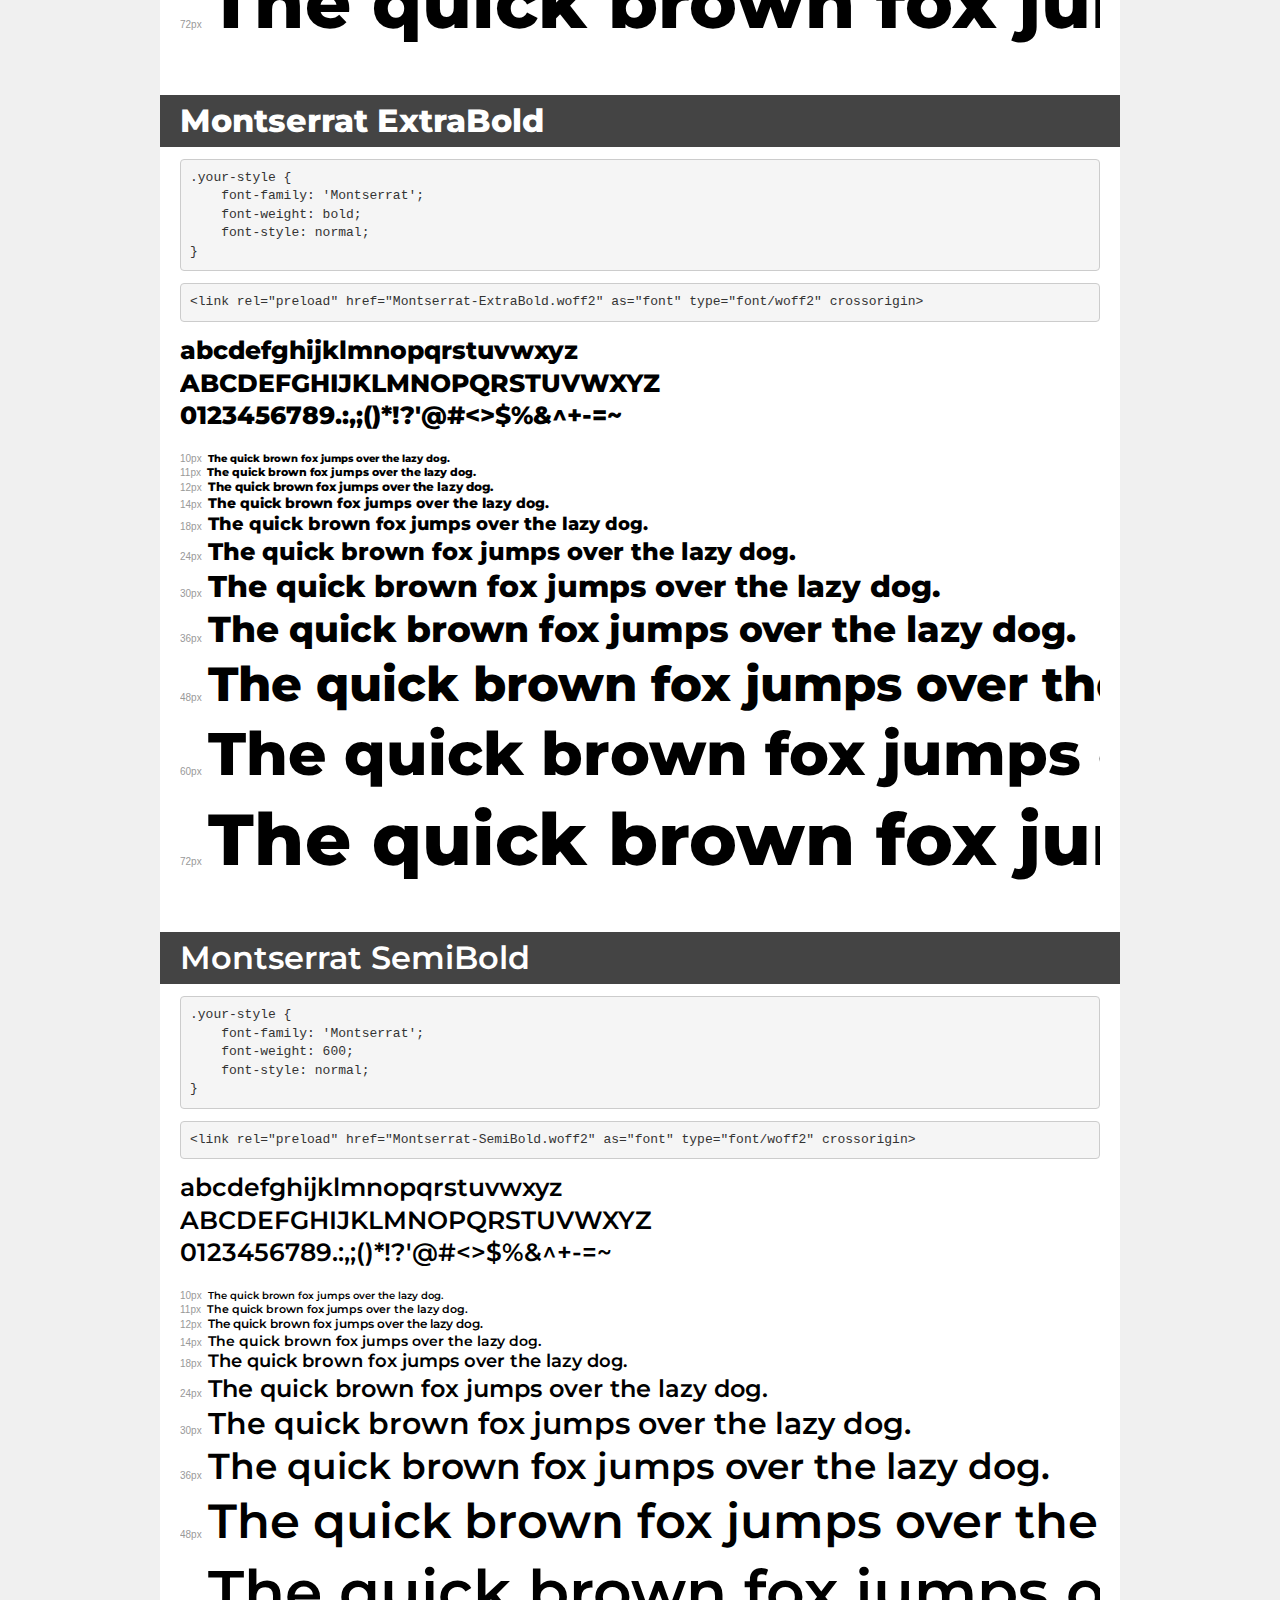
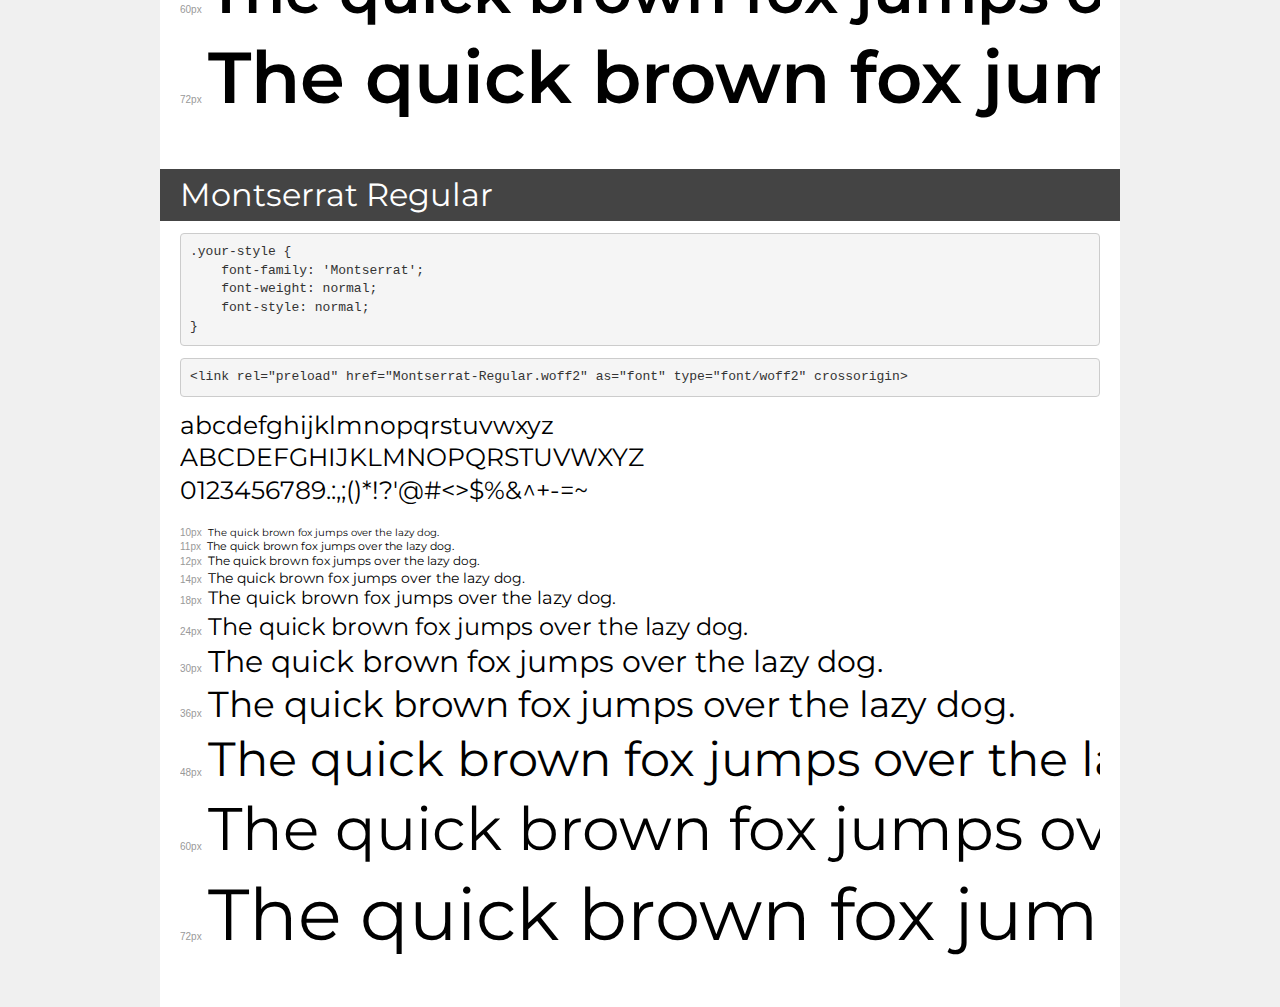
<file: fonts/demo.html>
<!DOCTYPE html>
<html lang="en">
<head>
    <meta charset="utf-8">
    <meta http-equiv="X-UA-Compatible" content="IE=edge">
    <meta name="viewport" content="width=device-width, initial-scale=1">
    <meta name="robots" content="noindex, noarchive">
    <meta name="format-detection" content="telephone=no">
    <title>Transfonter demo</title>
    <link href="stylesheet.css" rel="stylesheet">
    <style>
        /*
        http://meyerweb.com/eric/tools/css/reset/
        v2.0 | 20110126
        License: none (public domain)
        */
        html, body, div, span, applet, object, iframe,
        h1, h2, h3, h4, h5, h6, p, blockquote, pre,
        a, abbr, acronym, address, big, cite, code,
        del, dfn, em, img, ins, kbd, q, s, samp,
        small, strike, strong, sub, sup, tt, var,
        b, u, i, center,
        dl, dt, dd, ol, ul, li,
        fieldset, form, label, legend,
        table, caption, tbody, tfoot, thead, tr, th, td,
        article, aside, canvas, details, embed,
        figure, figcaption, footer, header, hgroup,
        menu, nav, output, ruby, section, summary,
        time, mark, audio, video {
            margin: 0;
            padding: 0;
            border: 0;
            font-size: 100%;
            font: inherit;
            vertical-align: baseline;
        }
        /* HTML5 display-role reset for older browsers */
        article, aside, details, figcaption, figure,
        footer, header, hgroup, menu, nav, section {
            display: block;
        }
        body {
            line-height: 1;
        }
        ol, ul {
            list-style: none;
        }
        blockquote, q {
            quotes: none;
        }
        blockquote:before, blockquote:after,
        q:before, q:after {
            content: '';
            content: none;
        }
        table {
            border-collapse: collapse;
            border-spacing: 0;
        }
        /* demo styles */
        body {
            background: #f0f0f0;
            color: #000;
        }
        .page {
            background: #fff;
            width: 920px;
            margin: 0 auto;
            padding: 20px 20px 0 20px;
            overflow: hidden;
        }
        .font-container {
            overflow-x: auto;
            overflow-y: hidden;
            margin-bottom: 40px;
            line-height: 1.3;
            white-space: nowrap;
            padding-bottom: 5px;
        }
        h1 {
            position: relative;
            background: #444;
            font-size: 32px;
            color: #fff;
            padding: 10px 20px;
            margin: 0 -20px 12px -20px;
        }
        .letters {
            font-size: 25px;
            margin-bottom: 20px;
        }
        .s10:before {
            content: '10px';
        }
        .s11:before {
            content: '11px';
        }
        .s12:before {
            content: '12px';
        }
        .s14:before {
            content: '14px';
        }
        .s18:before {
            content: '18px';
        }
        .s24:before {
            content: '24px';
        }
        .s30:before {
            content: '30px';
        }
        .s36:before {
            content: '36px';
        }
        .s48:before {
            content: '48px';
        }
        .s60:before {
            content: '60px';
        }
        .s72:before {
            content: '72px';
        }
        .s10:before, .s11:before, .s12:before, .s14:before,
        .s18:before, .s24:before, .s30:before, .s36:before,
        .s48:before, .s60:before, .s72:before {
            font-family: Arial, sans-serif;
            font-size: 10px;
            font-weight: normal;
            font-style: normal;
            color: #999;
            padding-right: 6px;
        }
        pre {
            display: block;
            padding: 9px;
            margin: 0 0 12px;
            font-family: Monaco, Menlo, Consolas, "Courier New", monospace;
            font-size: 13px;
            line-height: 1.428571429;
            color: #333;
            font-weight: normal;
            font-style: normal;
            background-color: #f5f5f5;
            border: 1px solid #ccc;
            overflow-x: auto;
            border-radius: 4px;
        }
        /* responsive */
        @media (max-width: 959px) {
            .page {
                width: auto;
                margin: 0;
            }
        }
    </style>
</head>
<body>
<div class="page">
    <div class="demo">
        <h1 style="font-family: 'Montserrat'; font-weight: 500; font-style: normal;">Montserrat Medium</h1>
        <pre title="Usage">.your-style {
    font-family: 'Montserrat';
    font-weight: 500;
    font-style: normal;
}</pre>
        <pre title="Preload (optional)">
&lt;link rel=&quot;preload&quot; href=&quot;Montserrat-Medium.woff2&quot; as=&quot;font&quot; type=&quot;font/woff2&quot; crossorigin&gt;</pre>
        <div class="font-container" style="font-family: 'Montserrat'; font-weight: 500; font-style: normal;">
            <p class="letters">
                abcdefghijklmnopqrstuvwxyz<br>
ABCDEFGHIJKLMNOPQRSTUVWXYZ<br>
                0123456789.:,;()*!?'@#&lt;&gt;$%&^+-=~
            </p>
            <p class="s10" style="font-size: 10px;">The quick brown fox jumps over the lazy dog.</p>
            <p class="s11" style="font-size: 11px;">The quick brown fox jumps over the lazy dog.</p>
            <p class="s12" style="font-size: 12px;">The quick brown fox jumps over the lazy dog.</p>
            <p class="s14" style="font-size: 14px;">The quick brown fox jumps over the lazy dog.</p>
            <p class="s18" style="font-size: 18px;">The quick brown fox jumps over the lazy dog.</p>
            <p class="s24" style="font-size: 24px;">The quick brown fox jumps over the lazy dog.</p>
            <p class="s30" style="font-size: 30px;">The quick brown fox jumps over the lazy dog.</p>
            <p class="s36" style="font-size: 36px;">The quick brown fox jumps over the lazy dog.</p>
            <p class="s48" style="font-size: 48px;">The quick brown fox jumps over the lazy dog.</p>
            <p class="s60" style="font-size: 60px;">The quick brown fox jumps over the lazy dog.</p>
            <p class="s72" style="font-size: 72px;">The quick brown fox jumps over the lazy dog.</p>
        </div>
    </div>

    <div class="demo">
        <h1 style="font-family: 'Montserrat'; font-weight: bold; font-style: normal;">Montserrat Bold</h1>
        <pre title="Usage">.your-style {
    font-family: 'Montserrat';
    font-weight: bold;
    font-style: normal;
}</pre>
        <pre title="Preload (optional)">
&lt;link rel=&quot;preload&quot; href=&quot;Montserrat-Bold.woff2&quot; as=&quot;font&quot; type=&quot;font/woff2&quot; crossorigin&gt;</pre>
        <div class="font-container" style="font-family: 'Montserrat'; font-weight: bold; font-style: normal;">
            <p class="letters">
                abcdefghijklmnopqrstuvwxyz<br>
ABCDEFGHIJKLMNOPQRSTUVWXYZ<br>
                0123456789.:,;()*!?'@#&lt;&gt;$%&^+-=~
            </p>
            <p class="s10" style="font-size: 10px;">The quick brown fox jumps over the lazy dog.</p>
            <p class="s11" style="font-size: 11px;">The quick brown fox jumps over the lazy dog.</p>
            <p class="s12" style="font-size: 12px;">The quick brown fox jumps over the lazy dog.</p>
            <p class="s14" style="font-size: 14px;">The quick brown fox jumps over the lazy dog.</p>
            <p class="s18" style="font-size: 18px;">The quick brown fox jumps over the lazy dog.</p>
            <p class="s24" style="font-size: 24px;">The quick brown fox jumps over the lazy dog.</p>
            <p class="s30" style="font-size: 30px;">The quick brown fox jumps over the lazy dog.</p>
            <p class="s36" style="font-size: 36px;">The quick brown fox jumps over the lazy dog.</p>
            <p class="s48" style="font-size: 48px;">The quick brown fox jumps over the lazy dog.</p>
            <p class="s60" style="font-size: 60px;">The quick brown fox jumps over the lazy dog.</p>
            <p class="s72" style="font-size: 72px;">The quick brown fox jumps over the lazy dog.</p>
        </div>
    </div>

    <div class="demo">
        <h1 style="font-family: 'Montserrat'; font-weight: bold; font-style: normal;">Montserrat ExtraBold</h1>
        <pre title="Usage">.your-style {
    font-family: 'Montserrat';
    font-weight: bold;
    font-style: normal;
}</pre>
        <pre title="Preload (optional)">
&lt;link rel=&quot;preload&quot; href=&quot;Montserrat-ExtraBold.woff2&quot; as=&quot;font&quot; type=&quot;font/woff2&quot; crossorigin&gt;</pre>
        <div class="font-container" style="font-family: 'Montserrat'; font-weight: bold; font-style: normal;">
            <p class="letters">
                abcdefghijklmnopqrstuvwxyz<br>
ABCDEFGHIJKLMNOPQRSTUVWXYZ<br>
                0123456789.:,;()*!?'@#&lt;&gt;$%&^+-=~
            </p>
            <p class="s10" style="font-size: 10px;">The quick brown fox jumps over the lazy dog.</p>
            <p class="s11" style="font-size: 11px;">The quick brown fox jumps over the lazy dog.</p>
            <p class="s12" style="font-size: 12px;">The quick brown fox jumps over the lazy dog.</p>
            <p class="s14" style="font-size: 14px;">The quick brown fox jumps over the lazy dog.</p>
            <p class="s18" style="font-size: 18px;">The quick brown fox jumps over the lazy dog.</p>
            <p class="s24" style="font-size: 24px;">The quick brown fox jumps over the lazy dog.</p>
            <p class="s30" style="font-size: 30px;">The quick brown fox jumps over the lazy dog.</p>
            <p class="s36" style="font-size: 36px;">The quick brown fox jumps over the lazy dog.</p>
            <p class="s48" style="font-size: 48px;">The quick brown fox jumps over the lazy dog.</p>
            <p class="s60" style="font-size: 60px;">The quick brown fox jumps over the lazy dog.</p>
            <p class="s72" style="font-size: 72px;">The quick brown fox jumps over the lazy dog.</p>
        </div>
    </div>

    <div class="demo">
        <h1 style="font-family: 'Montserrat'; font-weight: 600; font-style: normal;">Montserrat SemiBold</h1>
        <pre title="Usage">.your-style {
    font-family: 'Montserrat';
    font-weight: 600;
    font-style: normal;
}</pre>
        <pre title="Preload (optional)">
&lt;link rel=&quot;preload&quot; href=&quot;Montserrat-SemiBold.woff2&quot; as=&quot;font&quot; type=&quot;font/woff2&quot; crossorigin&gt;</pre>
        <div class="font-container" style="font-family: 'Montserrat'; font-weight: 600; font-style: normal;">
            <p class="letters">
                abcdefghijklmnopqrstuvwxyz<br>
ABCDEFGHIJKLMNOPQRSTUVWXYZ<br>
                0123456789.:,;()*!?'@#&lt;&gt;$%&^+-=~
            </p>
            <p class="s10" style="font-size: 10px;">The quick brown fox jumps over the lazy dog.</p>
            <p class="s11" style="font-size: 11px;">The quick brown fox jumps over the lazy dog.</p>
            <p class="s12" style="font-size: 12px;">The quick brown fox jumps over the lazy dog.</p>
            <p class="s14" style="font-size: 14px;">The quick brown fox jumps over the lazy dog.</p>
            <p class="s18" style="font-size: 18px;">The quick brown fox jumps over the lazy dog.</p>
            <p class="s24" style="font-size: 24px;">The quick brown fox jumps over the lazy dog.</p>
            <p class="s30" style="font-size: 30px;">The quick brown fox jumps over the lazy dog.</p>
            <p class="s36" style="font-size: 36px;">The quick brown fox jumps over the lazy dog.</p>
            <p class="s48" style="font-size: 48px;">The quick brown fox jumps over the lazy dog.</p>
            <p class="s60" style="font-size: 60px;">The quick brown fox jumps over the lazy dog.</p>
            <p class="s72" style="font-size: 72px;">The quick brown fox jumps over the lazy dog.</p>
        </div>
    </div>

    <div class="demo">
        <h1 style="font-family: 'Montserrat'; font-weight: normal; font-style: normal;">Montserrat Regular</h1>
        <pre title="Usage">.your-style {
    font-family: 'Montserrat';
    font-weight: normal;
    font-style: normal;
}</pre>
        <pre title="Preload (optional)">
&lt;link rel=&quot;preload&quot; href=&quot;Montserrat-Regular.woff2&quot; as=&quot;font&quot; type=&quot;font/woff2&quot; crossorigin&gt;</pre>
        <div class="font-container" style="font-family: 'Montserrat'; font-weight: normal; font-style: normal;">
            <p class="letters">
                abcdefghijklmnopqrstuvwxyz<br>
ABCDEFGHIJKLMNOPQRSTUVWXYZ<br>
                0123456789.:,;()*!?'@#&lt;&gt;$%&^+-=~
            </p>
            <p class="s10" style="font-size: 10px;">The quick brown fox jumps over the lazy dog.</p>
            <p class="s11" style="font-size: 11px;">The quick brown fox jumps over the lazy dog.</p>
            <p class="s12" style="font-size: 12px;">The quick brown fox jumps over the lazy dog.</p>
            <p class="s14" style="font-size: 14px;">The quick brown fox jumps over the lazy dog.</p>
            <p class="s18" style="font-size: 18px;">The quick brown fox jumps over the lazy dog.</p>
            <p class="s24" style="font-size: 24px;">The quick brown fox jumps over the lazy dog.</p>
            <p class="s30" style="font-size: 30px;">The quick brown fox jumps over the lazy dog.</p>
            <p class="s36" style="font-size: 36px;">The quick brown fox jumps over the lazy dog.</p>
            <p class="s48" style="font-size: 48px;">The quick brown fox jumps over the lazy dog.</p>
            <p class="s60" style="font-size: 60px;">The quick brown fox jumps over the lazy dog.</p>
            <p class="s72" style="font-size: 72px;">The quick brown fox jumps over the lazy dog.</p>
        </div>
    </div>

</div>
</body>
</html>
</file>
<file: css/style.css>
* {
    margin: 0;
    padding: 0;
    box-sizing: border-box;
}

:root {
    --bold: 'Bold-Montserrat';
    --medium: 'Medium-Montserrat';
    --extra-bold: 'Extra-Bold-Montserrat';
    --semi-bold: 'Semi-Bold-Montserrat';
    --regular: 'Regular-Montserrat';
}

.container {
    max-width: 1330px;
    margin: 0 auto;
    padding-left: 15px;
    padding-right: 15px;
}

html {
    scroll-behavior: smooth;
}

#home-section {
    position: relative;
}

#home-section>img {
    position: absolute;
    width: 100%;
    height: 100%;
    object-fit: cover;
    z-index: -1;
}


.section-wrapper {
    position: relative;
    padding-top: 41px;
}

.logo {
    font-family: var(--bold);
    font-size: 2rem;
    color: #FFFFFF;
    position: relative;
    padding-bottom: 5px;
    text-decoration: none;
    cursor: pointer;

}

.logo:before {
    content: "";
    position: absolute;
    bottom: 0;
    left: 0;
    width: 50%;
    height: 3px;
    background: #17C2EC;
    transition: 0.3s;
}



.header {
    display: flex;
    align-items: center;
    justify-content: space-between;
    margin-bottom: 6.25rem;
}

.navigation {
    display: flex;
    align-items: center;
}

.navigation>li {
    list-style: none;
}

.navigation li a {
    font-family: var(--medium);
    font-size: 1.5rem;
    text-decoration: none;
    color: rgba(255, 255, 255, 0.5);
    position: relative;
    padding-bottom: 0.625rem;
    transition: 0.3s;
}

.navigation li:not(:last-child) {
    margin-right: 1.5625rem;
}

.navigation li a:before {
    content: "";
    position: absolute;
    bottom: 0;
    left: 50%;
    width: 0;
    height: 0.625rem;
    border-radius: 50%;
    background-color: #17C2EC;
    transition: 0.3s;
}

.navigation li.menu-active a:before {
    width: 0.625rem;
}

.navigation li.menu-active a {
    color: #FFFFFF;
}

.menu-btn {
    font-family: var(--bold);
    font-size: 1.5rem;
    border-radius: 1.25rem;
    background-color: #C4C4C41A;
    color: #17C2EC;
    padding: 1.25rem 1.625rem;
    text-decoration: none;
    transition: 0.3s;
}

.menu-btn:hover {
    box-shadow: 0px 4px 4px rgba(0, 0, 0, 0.25);
}

/* sidebar */
.hamburger {
    display: none;
    border: none;
    background: none;
    text-decoration: none;
}

.hamburger>i {
    color: #FFFFFF;
    font-size: 28px;
}


.sidebar {
    position: fixed;
    top: 0;
    right: -250px;
    width: 250px;
    height: 100%;
    z-index: 999;
    background-color: var(--backdrop-color);
    backdrop-filter: blur(8px);
    -webkit-backdrop-filter: blur(8px);
    transition: 0.5s all ease;
}

.sidebar.sidebar-active {
    right: 0;
}

.sidebar ul {
    display: flex;
    flex-direction: column;
    width: 100%;
    margin-top: 20px;
}

.close-icon {
    width: 100%;
    display: flex;
    justify-content: end;
}

.close-icon>i {
    font-size: 24px;
    color: var(--home-heading-color);
}

.close-btn {
    display: flex;
    align-items: center;
    justify-content: space-between;
}

.sidebar ul li {
    list-style: none;
    text-decoration: none;
    width: 100%;
    margin-bottom: 20px;
    padding: 15px;
    color: var(--home-heading-color);
}

.sidebar ul li a {
    text-decoration: none;
    color: #FFFFFF;
}

/* Home-Content Start Here */
.home-left-content {
    width: 48%;
}

.home-content-wrapper {
    display: flex;
    justify-content: space-between;
}

.home-first-desc {
    font-family: var(--bold);
    font-size: 1.5rem;
    color: #17C2EC;
    margin-bottom: 2.5rem;
}


.home-left-content-heading {
    font-family: var(--extra-bold);
    font-size: 3rem;
    color: #FFFFFF;
    display: inline-grid;
    margin-bottom: 3.125rem;
}

.home-left-content-heading>span {
    color: #17C2EC;
}

.home-second-desc {
    font-family: var(--bold);
    font-size: 24px;
    color: rgba(255, 255, 255, 0.7);
    margin-bottom: 3.125rem;
}

.home-left-content-btn-wrap {
    margin-bottom: 7px;
}

.home-btn {
    padding: 20px 25px;
    font-family: var(--bold);
    font-size: 24px;
    color: #FFFFFF;
    border-radius: 20px;
    cursor: pointer;
    transition: 0.3s;
}

.home-btn:hover {
    box-shadow: 0px 4px 4px rgba(0, 0, 0, 0.25);
}

.btn-first {
    border: none;
    background-color: #17C2EC;
    margin-right: 20px;
}

.btn-second {
    background-color: rgba(196, 196, 196, 0.1);
    border: 2px solid #17C2EC;
}



.home-img-wrap {
    display: flex;
    justify-content: center;
    position: relative;
    padding-bottom: 40px;
}

.right-content {
    width: 48%;
    position: relative;
    display: flex;
    align-items: center;
    justify-content: center;
}

.right-content-second-img {
    position: absolute;
    right: -41px;
    top: 42%;
    transform: translateY(-42%);
    padding: 13px 10px;
    background-color: #FFFFFF;
    border-radius: 20px;
}

.right-content-first-img {
    position: absolute;
    left: -49px;
    top: 42%;
    transform: translateY(-42%);
    padding: 13px 10px;
    background-color: #FFFFFF;
    border-radius: 20px;
}


.right-content-doctors {
    position: absolute;
    bottom: 0;
    left: -49px;
    padding: 20px 33px 20px 20px;
    background-color: rgba(196, 196, 196, 0.2);
    border-radius: 20px;
    display: flex;
    align-items: center;
    transition: 0.3s;
}

.right-content-doctors:hover {
    box-shadow: 0px 4px 4px rgba(0, 0, 0, 0.25);
}

.right-content-doc-img-second {
    margin-left: -6px;
}

.right-content-doc-img-third {
    margin-left: -6px;
}

.doc-content {
    margin-left: 20px;
}

.doctors-count {
    font-family: var(--bold);
    font-size: 24px;
    color: #FFFFFF;
}

.doctors-type {
    font-family: var(--bold);
    font-size: 24px;
    color: #17C2EC;
    display: block;
}




.bottom-title-wrap {
    display: flex;
    align-items: center;
    margin-bottom: 0.625rem;
}

.bottom-title-wrap>img {
    padding: 0.625rem 0.625rem;
    background-color: rgba(196, 196, 196, 0.1);
    border-radius: 0.625rem;
    margin-right: 1.25rem;
}

.bottom-title {
    font-family: var(--bold);
    font-size: 1.5rem;
    color: #FFFFFF;
}


.home-cards-wrapper {
    padding-top: 0.625rem;
    background-color: rgba(196, 196, 196, 0.05);
    border-radius: 1.25rem 1.25rem 0 0;
}

.home-cards {
    display: flex;
    align-items: center;
    justify-content: space-between;
    padding: 2.5rem 2.5rem 2.5625rem 2.5rem;
    background-color: rgba(196, 196, 196, 0.1);
    border-radius: 1.25rem 1.25rem 0 0;
}

.card {
    display: flex;
    align-items: center;
}

.img-wrapper {
    padding: 0.625rem;
    background-color: rgba(196, 196, 196, 0.1);
    border-radius: 0.625rem;
    margin-right: 1.25rem;
}

.img-wrapper>img {
    width: 100%;
}

.bottom-card-content>p {
    font-family: var(--semi-bold);
    font-size: 1.5rem;
    color: rgba(255, 255, 255, 0.5);
}

.bottom-card-content>span {
    font-family: var(--bold);
    font-size: 1.5rem;
    color: #FFFFFF;
}

.bottom-btn {
    background-color: #17C2EC;
    border: none;
}

/* Logos section srtart heere */

#logos-section {
    background-color: #FFFFFF;
}

.logos-wrapper {
    padding: 21px 0;
}

.logos {
    display: flex;
    align-items: center;
    justify-content: space-between;
}

/* Form Section Start Here */

#form-section {
    position: relative;
}

#form-section>img {
    position: absolute;
    top: 0;
    left: 0;
    width: 100%;
    height: 100%;
    object-fit: cover;
    z-index: -1;
}

.form-section-wrapper {
    padding: 63px 0;
}

.form-title-wrap {
    padding: 36px 0 36px 93px;
    background-color: rgba(196, 196, 196, 0.1);
    border-radius: 20px 20px 0 0;
}

.form-title {
    font-family: var(--bold);
    font-size: 24px;
    color: #FFFFFF;
}

.form-section-content-wrap {
    background-color: rgba(196, 196, 196, 0.05);
    border-radius: 0 0 20px 20px;
    padding: 35px 0 35px 93px;
}

.form-sec {
    margin-bottom: 35px;
}


.form-sec>input {
    padding: 29px 0 29px 25px;
    border-radius: 20px;
    border: 3px solid rgba(196, 196, 196, 0.15);
    min-width: 406px;
    margin-right: 20px;
    font-family: var(--medium);
    font-size: 20px;
    background: none;
    color: #FFFFFF;
}

.form-sec>input::placeholder {
    font-size: 14px;
    color: rgba(196, 196, 196, 0.6);
}

.form-sec>input:focus {
    border-color: #17C2EC;
    outline: none;
    color: #FFFFFF;
}


.form-btn {
    font-family: var(--bold);
    font-size: 24px;
    padding: 20px 46px;
    background-color: rgba(196, 196, 196, 0.1);
    border-radius: 20px;
    border: 3px solid #17C2EC;
    color: #17C2EC;
    cursor: pointer;
    transition: 0.3s;
}

.form-btn:hover {
    box-shadow: 0px 4px 4px rgba(0, 0, 0, 0.25);
}

.form-bottom-content {
    padding: 20px;
    background-color: rgba(196, 196, 196, 0.05);
    display: inline-block;
    border-radius: 20px;
    width: 93%;
    text-align: center;
}

.form-desc {
    font-family: var(--bold);
    font-size: 24px;
    color: #17C2EC;
}

.form-desc>a {
    color: #17C2EC;
}


/* Vaccine Today SAection start here */

#vaccine-today-section {
    position: relative;
}

#vaccine-today-section>img {
    position: absolute;
    top: 0;
    left: 0;
    width: 100%;
    height: 100%;
    object-fit: cover;
    z-index: -1;
}

.vaccine-today-wrapper {
    padding: 57px 0 80px 0;
}

.vaccine-today-top-content {
    display: flex;
    justify-content: space-between;
    margin-bottom: 40px;
}

.vc-top-content-heading {
    font-family: var(--bold);
    font-size: 47.9px;
    color: #FFFFFF;
    width: 60%;
}

.vc-top-content-desc {
    font-family: var(--medium);
    font-size: 19.96px;
    color: rgba(255, 255, 255, 0.5);
    width: 40%;
}



.vc-bottom-lt-box {
    display: flex;
    align-items: end;
    flex-wrap: wrap;
    min-height: 523px;
    transition: 0.3s;
}

.last-two-box {
    display: flex;
    align-items: end;
}

.hide-element-heading {
    font-family: var(--bold);
    font-size: 24px;
    color: #17C2EC;
    margin-bottom: 29px;
    display: none;
    transition: 0.9s all ease;
}

.hide-elememt-para {
    font-family: var(--medium);
    font-size: 18px;
    color: #FFFFFF;
    margin-bottom: 39px;
    transition: 0.9s all ease;
    display: none;

}

.box {
    padding: 39.92px 52.89px 58.88px 39.92px;
    border: 3px solid rgba(255, 255, 255, 0.5);
    border-radius: 49px;
    transform-origin: bottom center;
    min-height: 363px;
    max-height: 100%;
    min-width: 349px;
    max-width: 349px;
    flex: 1;
    transition: 0.9s all ease;
}

.box-svg {
    stroke: #FFFFFF;
}

.box:hover .box-svg path {
    stroke: #17C2EC;
}

.box:hover .hide {
    display: none;
}

.box:hover .hide-elememt-para,
.box:hover .hide-element-heading {
    display: block;
}

.box:hover {
    border-radius: 49px 149px 49px 49px;
    background-color: rgba(196, 196, 196, 0.2);
    border: none;
    max-height: 449px;
    max-width: 449px;

}

.box:hover .box-read-more {
    color: #17C2EC;
}

.vc-bottom-lt-box .box:not(:last-child) {
    margin-right: 74px;
}

.box-img {
    background-color: rgba(196, 196, 196, 0.1);
    padding: 10px;
    max-width: fit-content;
    margin-bottom: 39px;
    border-radius: 29px;
}

.box-heading {
    font-family: var(--bold);
    font-size: 23px;
    color: #FFFFFF;
    margin-bottom: 52px;
    display: block;
}

.box-read-more {
    font-family: var(--bold);
    font-size: 17px;
    color: rgba(255, 255, 255, 0.5);
    display: flex;
    align-items: center;
    text-decoration: none;
}


/* Vaccine Registration Form  start here*/

#vaccine-registration {
    position: relative;
}

#vaccine-registration>img {
    position: absolute;
    top: 0;
    left: 0;
    width: 100%;
    height: 100%;
    z-index: -1;
    object-fit: cover;
}

.vaccine-registration-wrapper {
    padding: 40px 0 33px 0;
}

.reg-heading {
    font-family: var(--bold);
    font-size: 48px;
    color: #000000;
    display: inline-block;
    margin-bottom: 40px;
}

.img-reg-heading {
    display: none;
}

.form-wrapper {
    display: flex;
    justify-content: space-between;
}

.vcg-form-sec {
    width: 50%;
}

.vcg-pat-name {
    font-family: var(--bold);
    font-size: 24px;
    color: #000000;
    margin-bottom: 20px;
}

.vcg-name-input {
    padding: 20px;
    border: none;
    background-color: rgba(11, 21, 60, 0.15);
    border-radius: 20px;
    margin-bottom: 40px;
    width: 100%;
    font-family: var(--medium);
    font-size: 24px;
}

.vcg-name-input:focus {
    border: none;
    outline: none;
    color: #000000;
}

.vcg-pat-num {
    font-family: var(--bold);
    font-size: 24px;
    color: #000000;
    margin-bottom: 20px;
}



.vcg-form-sec>label {
    display: block;
}

.vcg-form-num-desc {
    font-family: var(--medium);
    font-size: 20px;
    color: rgba(0, 0, 0, 0.5);
    margin-bottom: 20px;
}

.vcg-mob-num-input {
    padding: 20px;
    border: none;
    background-color: rgba(11, 21, 60, 0.15);
    border-radius: 20px;
    margin-bottom: 40px;
    margin-right: 36px;
    font-family: var(--medium);
    font-size: 24px;
}

.vcg-mob-num-input:focus {
    border: none;
    outline: none;
    color: #000000;
}



.vcg-form-btn-1 {
    font-family: var(--bold);
    font-size: 24px;
    color: #FFFFFF;
    padding: 20px 70px;
    background-color: #17C2EC;
    border-radius: 20px;
    border: none;
    cursor: pointer;
    transition: 0.3s;
}

.vcg-form-btn-1:hover {
    box-shadow: 0px 4px 4px rgba(0, 0, 0, 0.25);
}


.vcg-form-btn-2 {
    display: block;
    padding: 20px 0;
    font-family: var(--bold);
    font-size: 24px;
    color: #FFFFFF;
    background-color: #17C2EC;
    border: none;
    border-radius: 20px;
    margin-bottom: 40px;
    cursor: pointer;
    width: 100%;
    transition: 0.3s;
}

.vcg-form-btn-2:hover {
    box-shadow: 0px 4px 4px rgba(0, 0, 0, 0.25);
}

.form-img-wrapper {
    width: 50%;
}

.registration-wrap {
    text-align: center;
}

.registration-wrap>span {
    font-family: var(--semi-bold);
    font-size: 20px;
    color: rgba(0, 0, 0, 0.5);
    margin-right: 46px;
}

.registration-wrap>a {
    font-family: var(--bold);
    font-size: 20px;
    color: #17C2EC;
    text-decoration: none;
}


.form-imgs {
    position: relative;
    max-width: 401px;
}

.main-img-top-content {
    font-family: var(--bold);
    font-size: 24px;
    color: #FFFFFF;
    position: absolute;
    left: 60%;
    top: 10%;
    transform: translateX(-60%);
}

.form-img-bottom-content {
    font-family: var(--bold);
    font-size: 20px;
    color: #FFFFFF;
    padding: 13px 33px;
    background-color: rgba(196, 196, 196, 0.25);
    border-radius: 10px;
    position: absolute;
    bottom: 3.875rem;
    left: 24%;
    cursor: pointer;
}

.form-img-bottom-content:hover {
    box-shadow: 0px 4px 4px rgba(0, 0, 0, 0.25);
}

/* Symptoms section start here */

#symptoms {
    position: relative;
}

#symptoms>img {
    position: absolute;
    top: 0;
    left: 0;
    width: 100%;
    height: 100%;
    object-fit: cover;
    z-index: -1;
}

.sym-content-top-wrap {
    padding-top: 57px;
}

.sym-content {
    text-align: center;
}

.sym-heading-one {
    font-family: var(--bold);
    font-size: 20px;
    color: #FFFFFF;
    margin-bottom: 20px;
}

.sym-heading-two {
    font-family: var(--extra-bold);
    font-size: 48px;
    color: #FFFFFF;
    margin-bottom: 40px;
}

.sym-heading-two>span {
    color: #17C2EC;
}

.sym-desc {
    font-family: var(--medium);
    font-size: 24px;
    color: rgba(196, 196, 196, 0.25);
    margin: 0 auto 179px auto;
    max-width: 61ch;
}







.sym-content-bottom-wrap {
    position: relative;
    display: flex;
    justify-content: center;
}

.sym-card {
    position: absolute;
    display: flex;
    align-items: center;

}

.sym-card>img {
    position: absolute;
    left: -16px;
}

.sym-card>span {
    background-color: rgba(255, 255, 255, 0.1);
    border-radius: 10px;
    font-family: var(--medium);
    font-size: 20px;
    color: #17C2EC;
}

.sym-first-card {
    top: 10%;
    left: 10%;
}

.sym-first-card>span {
    padding: 23px 61px 23px 127px;
}

.sym-second-card {
    top: 10%;
    right: 7%;
}

.sym-second-card>span {
    padding: 23px 33px 23px 111px;
}

.sym-third-card {
    left: 5%;
    top: 50%;
    transform: translateY(-50%);
}

.sym-third-card>span {
    padding: 23px 18px 23px 85px;
}

.sym-fourth-card {
    right: 5%;
    top: 50%;
    transform: translateY(-50%);
}

.sym-fourth-card>span {
    padding: 23px 20px 23px 102px;
}

.sym-five-card {
    bottom: 10%;
    left: 10px;
}

.sym-five-card>span {
    padding: 23px 52px 23px 115px;
}

.sym-six-card {
    bottom: 10%;
    right: 0;
}

.sym-six-card>span {
    padding: 23px 57px 23px 124px;
}

/* Feedback section start here */



#feedback {
    position: relative;
}

#feedback>img {
    position: absolute;
    top: 0;
    left: 0;
    width: 100%;
    object-fit: cover;
    z-index: -1;
}

.feedback-wrapper {
    padding-top: 57px;
    padding-bottom: 250px;
}

.feedback-img-wrapper {
    position: absolute;
    top: 40%;
    left: 50%;
    transform: translate(-50%, -40%);
    display: flex;
    align-items: center;
    justify-content: space-around;
    width: 100%;
    max-width: 1299px;
}

.feedback-top-content {
    text-align: center;
}

.feedback-heading-one {
    font-family: var(--bold);
    font-size: 24px;
    color: #17C2EC;
    margin-bottom: 20px;
}

.feedback-heading-two {
    font-family: var(--extra-bold);
    font-size: 48px;
    color: #000000;
    display: block;
    margin-bottom: 40px;
}

.feedback-desc {
    font-family: var(--medium);
    font-size: 24px;
    color: rgba(0, 0, 0, 0.5);
    margin-bottom: 100px;
}


.feedback-cards-wrap {
    display: flex;
    align-items: center;
    justify-content: space-between;
    padding-bottom: 106px;
}

.feedback-card {
    padding: 30px 33px 44px 30px;
    background-color: rgba(196, 196, 196, 0.5);
    border-radius: 20px;
    margin-right: 45px;
    position: relative;
    z-index: 10;
    transition: 0.8s;
    cursor: pointer;
}

.feedback-card:hover {
    background-color: #17C2EC;
    box-shadow: 0px 4px 4px rgba(0, 0, 0, 0.25);
    color: #FFFFFF;
}

.feedback-card:hover h5,
.feedback-card:hover p {
    color: #FFFFFF;
}

.fed-card-top-content-wrap {
    display: flex;
    align-items: center;
    margin-bottom: 40px;
}

.fed-card-top-content-wrap>img {
    margin-right: 20px;
}

.fed-card-heading-wrap>h5 {
    font-family: var(--bold);
    font-size: 24px;
    color: #000000;
    margin-bottom: 5px;
}

.fed-card-heading-wrap>p {
    font-family: var(--bold);
    font-size: 14px;
    color: rgba(0, 0, 0, 0.5);
}

.feedback-card>p {
    font-family: var(--medium);
    font-size: 18px;
    color: rgba(0, 0, 0, 0.6);
}

/* Quote Box section start here */
#quote-box-main {
    position: absolute;
    left: 50%;
    transform: translateX(-50%);
    bottom: -217px;
    z-index: 9999;
}

.quote-box-wrapper {
    padding: 17px;
    background: rgba(196, 196, 196, 0.15);
    border-radius: 50px;
    transition: 0.3s;
}

.quote-box {
    display: inline-block;
    padding: 70px 174px 107px 174px;
    border-radius: 50px;
    background-color: #17C2EC;
    text-align: center;
    transition: 0.3s;
}

.quote-box-wrapper:hover {
    background: rgba(62, 60, 60, 0.15);
}

.quote-heading {
    font-family: var(--bold);
    font-size: 48px;
    color: #FFFFFF;
    margin-bottom: 20px;
}

.quote-desc {
    font-family: var(--medium);
    font-size: 24px;
    color: #FFFFFF;
    margin-bottom: 40px;
}

.quote-box-input-row {
    display: flex;
}

/* .quote-input {
    padding: 29px 193px 29px 40px;
    border: none;
    outline: none;
    border-radius: 30px 0 0 30px;
    font-family: var(--medium);
    font-size: 20px;
    color: rgba(0, 0, 0, 0.25);
}

.quote-input:focus {
    border: none;
    outline: none;
    color: rgba(0, 0, 0, 0.25);
} */

.quote-input {
    padding: 29px 193px 29px 40px;
    border: none;
    outline: none;
    border-radius: 30px 0 0 30px;
    font-family: var(--medium);
    font-size: 20px;
    color: #000;
    /* solid black text */
}

.quote-input::placeholder {
    color: rgba(0, 0, 0, 0.25);
    /* faded placeholder text */
}

.quote-input:focus {
    border: none;
    outline: none;
    color: #000;
    /* keep solid black text even after focus */
}

.quote-btn {
    padding: 17px 30px;
    border: none;
    border-radius: 0 30px 30px 0;
    background-color: #0B153C;
    cursor: pointer;
}






/* footer start here */

#footer {
    position: relative;
}

#footer>img {
    position: absolute;
    top: 0;
    left: 0;
    width: 100%;
    object-fit: cover;
    z-index: -1;
}

.footer-main-wrap {
    min-height: 500px;
    position: relative;
}


.footer-navigation {
    display: flex;
    align-items: center;
}

.footer-navigation>li {
    list-style: none;
}

.footer-navigation>li:hover a {
    color: #FFFFFF;
}

.footer-navigation li a {
    font-family: var(--medium);
    font-size: 1.5rem;
    text-decoration: none;
    color: rgba(255, 255, 255, 0.5);
    position: relative;
    padding-bottom: 0.625rem;
    transition: 0.3s;
}

.footer-navigation li:not(:last-child) {
    margin-right: 1.5625rem;
}


.footer-wrapper {
    display: flex;
    align-items: center;
    justify-content: space-between;
    position: absolute;
    bottom: 123px;
    width: 100%;
}

.footer-social-media {
    display: flex;
    align-items: center;
}

.footer-social-media svg {
    margin-right: 10px;
}

@media (max-width:1280px) {
    .menu-btn {
        font-size: 20px;
    }

    .home-btn {
        font-size: 20px;
    }

    .right-content-first-img {
        width: 90px;
    }

    .right-content-second-img {
        width: 90px;
    }

    .doctor {
        width: 50px;
    }

    .right-content-doctors {
        padding: 15px 20px 20px 15px;
    }

    .home-content-wrapper {
        margin-bottom: 20px;
    }

    .bottom-card-content>p {
        font-size: 18px;
    }

    .form-sec>input {
        margin-bottom: 20px;
    }

    .bottom-card-content>span {
        font-size: 20px;
    }

    /* .container{
        max-width: 1024px;
    } */
    .home-img-wrap>img {
        width: 380px;
    }

    .home-left-content-heading {
        font-size: 32px;
    }

    .home-second-desc {
        font-size: 21px;
    }

    .feedback-card {
        margin-right: 17px;
    }

    .vcg-form-btn-1 {
        margin-bottom: 10px;
    }

    .vc-first {
        margin-bottom: 30px;
    }

}

@media (max-width:1024px) {
    .feedback-card {
        margin-right: 17px;
    }

    .footer-social-media svg {
        margin-right: 0;
    }
}

@media (max-width:991px) {
    .header>nav {
        display: none;
    }

    .header>a {
        display: none;
    }

    .hamburger {
        display: block;
    }

    .header {
        margin-bottom: 31px;
    }

    .logo {
        font-size: 1.5938rem;
    }

    /* home section */

    .home-content-wrapper {
        flex-direction: column;
    }

    .home-left-content-heading {
        font-size: 2.25rem;
        margin-bottom: 2.5rem;
    }

    .home-second-desc {
        font-size: 18px;
        margin-bottom: 2.5rem;
    }

    .home-btn {
        font-size: 20px;
    }

    .home-left-content {
        margin: 0 0 55px 0;
        width: 66%;
    }


    .right-content {
        width: 100%;
        margin: 0 auto 39px auto;
    }

    .bottom-title-wrap {
        margin-bottom: 41px;
    }

    .home-cards {
        padding: 37px 36px 45px 12px;
        flex-wrap: wrap;
    }

    .bottom-card-content>p {
        font-size: 20px;
    }

    .bottom-card-content>span {
        font-size: 20px;
    }

    .location {
        margin-bottom: 41px;
    }

    .calender {
        margin-bottom: 41px;
    }

    .vacine {
        margin-bottom: 41px;
    }

    .bottom-btn {
        padding: 20px 88px;
    }


    /* form section */
    .form-section-wrapper {
        padding: 57px 0;
    }

    .form-sec {
        display: flex;
        flex-direction: column;
    }

    .form-title-wrap {
        padding: 18px 0 13px 0;
        text-align: center;
    }

    .form-section-content-wrap {
        padding: 35px 0 35px 0;
        text-align: center;
    }

    .form-sec {
        margin-bottom: 50px;
        align-items: center;
    }

    .form-title {
        font-size: 20px;
    }

    .form-btn {
        font-size: 20px;
        padding: 20px 52px;
    }

    .form-desc {
        font-size: 14px;
    }

    .form-sec>input {
        max-width: 450px;
        margin-bottom: 20px;
    }

    .form-sec>input {
        padding: 20px 0 25px 25px;
    }

    /* Vaccine-today section */
    .vaccine-today-top-content {
        flex-direction: column;
    }

    .vc-bottom-lt-box .box:not(:last-child) {
        margin-right: 37px;
    }

    .vc-top-content-heading {
        margin-bottom: 40px;
        font-size: 36px;
    }


    .vc-top-content-desc {
        width: 56%;
    }


    /* vaccine-Registration section start here */
    .form-wrapper {
        flex-direction: column-reverse;
    }

    .form-img-wrap {
        margin-bottom: 70px;
    }

    .vcg-form-sec {
        width: 100%;
    }

    .main-img-top-content {
        font-size: 20px;
    }

    .reg-heading {
        display: none;
    }

    .img-reg-heading {
        font-family: var(--bold);
        font-size: 36px;
        color: #000000;
        display: inline-block;
        margin-bottom: 40px;
        width: 80%;
    }

    .vcg-pat-name {
        font-size: 20px;
    }

    .vcg-pat-num {
        font-size: 20px;
    }

    .vcg-form-btn-1 {
        font-size: 20px;
    }

    .vcg-form-btn-2 {
        font-size: 20px;
    }

    .form-imgs>img {
        width: 100%;
        height: auto;
    }

    /* symptoms section start here */
    .sym-heading-two {
        font-size: 36px;
    }

    .sym-desc {
        margin: 0 auto 60px auto;
        font-size: 18px;
    }

    .sym-card>img {
        width: 65px;
        height: 65px;
    }

    .sym-first-card {
        left: 18%;
    }

    .sym-card>span {
        font-size: 18px;
    }

    .sym-first-card>span {
        padding: 12px 16px 13px 47px;
    }

    .sym-second-card {
        right: 7%;
    }

    .sym-second-card>span {
        padding: 12px 14px 13px 50px;
    }

    .sym-third-card>span {
        padding: 12px 11px 11px 51px;
    }

    .sym-fourth-card {
        right: 2%;
    }

    .sym-fourth-card>span {
        padding: 12px 8px 12px 51px;
    }

    .sym-five-card>span {
        padding: 12px 17px 12px 64px;
    }

    .sym-six-card>span {
        padding: 12px 19px 12px 61px;
    }

    /* Feedbacl section start here */
    .feedback-wrapper {
        padding-bottom: 110px;
    }

    .feedback-img-wrapper {
        top: 46%;
        flex-direction: column;
    }

    .feedback-img-wrapper>img {
        width: 173px;
        height: 283px;
    }

    .feedback-heading-one {
        font-size: 20px;
    }

    .feedback-heading-two {
        font-size: 36px;
    }

    .feedback-desc {
        font-size: 18px;
    }

    .feedback-cards-wrap {
        flex-direction: column;
    }

    .feedback-card {
        width: 50%;
        margin-bottom: 30px;
    }

    .fed-card-heading-wrap>h5 {
        font-size: 20px;
    }

    /* Quote box-section */
    #quote-box-main {
        bottom: -177px;
    }

    .quote-box {
        padding: 16px 48px 56px 62px;
    }

    /* footer start */
    .footer-wrapper {
        align-items: flex-start;
        position: absolute;
        bottom: 50px;
        flex-direction: column;
    }

    .footer-logo-wrapper {
        margin-bottom: 40px;
    }

    .footer-navigation {
        margin-bottom: 40px;
    }

    .footer-social-media svg {
        width: 31px;
        height: auto;
        margin-right: 6px;
    }
}




@media (max-width:767px) {
    .logo {
        font-size: 18px;
    }

    /* Home section start */

    .home-left-content {
        width: 100%;
    }

    .img-wrap img:first-of-type {
        width: 100%;
    }

    .home-first-desc {
        font-size: 12px;
        margin-bottom: 20px;
    }

    .home-left-content-heading {
        font-size: 24px;
        margin-bottom: 20px;
    }

    .home-second-desc {
        font-size: 14px;
    }

    .home-btn {
        font-size: 14px;
        padding: 16px 25px;
    }

    .doctors-count {
        font-size: 14px;
    }

    .doctors-type {
        font-size: 14px;
    }

    .bottom-title {
        font-size: 14px;
    }

    .bottom-card-content>p {
        font-size: 14px;
    }

    .bottom-card-content>span {
        font-size: 14px;
    }

    .bottom-title-wrap {
        margin-bottom: 20px;
    }


    /* form section start */

    .form-section-content-wrap {
        padding: 18px 0 35px 13px;
    }

    .form-title-wrap {
        padding: 18px 0 13px 0;
        text-align: center;
    }

    .form-title {
        font-size: 12px;
    }

    .form-sec>input {
        min-width: 323px;
        padding: 16px 0 16px 21px;
    }

    .form-btn {
        font-size: 14px;
    }

    .form-desc {
        font-size: 12px;
    }

    .form-bottom-content {
        padding: 25px;
    }






    /* vaccine today start here */

    .vc-top-content-heading {
        font-size: 24px;
        width: 100%;
    }

    .vc-top-content-desc {
        font-size: 14.96px;
        width: 100%;
    }

    .vc-bottom-lt-box {
        justify-content: center
    }

    .last-two-box {
        flex-direction: column;
        align-items: flex-start;
    }

    .vc-second {
        margin-bottom: 30px;
    }

    .vc-bottom-heading {
        font-size: 14px;
    }

    .vc-bottom-desc {
        font-size: 12px;
    }

    .vc-read-more {
        font-size: 12px;
    }

    .vc-second-box-heading {
        font-size: 14px;
    }

    .vc-second-box-read-more {
        font-size: 14px;
    }

    .vc-third-box-heading {
        font-size: 14px;
    }

    .vc-third-box-read-more {
        font-size: 14px;
    }


    /* vaccine-registration section start  */
    .img-reg-heading {
        font-size: 24px;
        text-align: center;
    }

    .main-img-top-content {
        font-size: 14px;
    }

    .form-img-bottom-content {
        font-size: 14px;
    }

    .vcg-pat-name {
        font-size: 14px;
    }

    .vcg-name-input {
        font-size: 18px;
    }

    .vcg-pat-num {
        font-size: 14px;
    }

    .vcg-form-num-desc {
        font-size: 14px;
    }

    .vcg-mob-num-input {
        margin-bottom: 20px;
        font-size: 18px;
    }

    .vcg-form-btn-1 {
        font-size: 14px;
        padding: 16px 53px;
        margin-bottom: 60px;
    }

    .vcg-form-btn-2 {
        font-size: 14px;
        padding: 16 0;
    }

    .registration-wrap>span {
        font-size: 14px;
        margin-right: 46px;
    }

    .registration-wrap>a {
        font-size: 14px;
    }

    /* symptoms section start */

    .sym-heading-one {
        font-size: 12px;
    }

    .sym-heading-two {
        font-size: 24px;
    }

    .sym-desc {
        font-size: 12px;
    }

    .sym-content-bottom-wrap>img {
        width: 100%;
        height: auto;
    }

    .sym-card>span {
        font-size: 13px;
    }

    /* feedback-section start */
    .feedback-wrapper {
        padding-bottom: 55px;
    }

    .feedback-heading-one {
        font-size: 14px;
    }

    .feedback-heading-two {
        font-size: 24px;
    }

    .feedback-desc {
        font-size: 12px;
        margin-bottom: 16px;
    }

    .feedback-img-wrapper {
        top: 44%;
    }

    .feedback-img-wrapper>img {
        width: 145px;
        height: 227px;
        margin-bottom: 33px;
    }

    .feedback-card {
        margin-right: 0;
        padding: 22px 25px 33px 25px;
    }

    .fed-card-heading-wrap>h5 {
        font-size: 14px;
    }

    .fed-card-heading-wrap>p {
        font-size: 10px;
    }

    .fed-card-top-content-wrap {
        margin-bottom: 30px;
    }

    /* quote box start here */
    #quote-box-main {
        bottom: -114px;
    }

    .quote-box-wrapper {
        padding: 31px 19px;
        border-radius: 20px;
    }



    .quote-box {
        padding: 16px 24px 28px 23px;
        border-radius: 10px
    }

    .quote-input {
        padding: 14px 26px 16px 12px;
        font-size: 17px;
    }

    .quote-heading {
        font-size: 25px;
        margin-bottom: 5px;
    }

    .quote-desc {
        font-size: 13px;
        margin-bottom: 24px;
    }

    .quote-btn {
        padding: 10px 23px 10px 11px;
    }

    .quote-btn>img {
        width: 33px;
    }

}

@media (max-width:576px) {

    /* home section */
    .home-img-wrap>img {
        width: 256px;
    }

    .right-content-first-img {
        left: -32px;
        width: 65px;
    }

    .right-content-second-img {
        right: -32px;
        width: 65px;
    }

    .right-content-doctors {
        padding: 10px 15px 9px 9px;
        left: -35px;
    }

    .doctor {
        width: 42px;
    }

    /* vaccine section */
    .box {
        padding: 22.92px 25.89px 31.88px 21.92px;
        min-height: 285px;
        max-height: 100%;
        min-width: 279px;
        max-width: 286px;
    }

    .box:hover {
        border-radius: 20px 80px 20px 20px;
    }

    .hide-element-heading {
        font-size: 16px;
        margin-bottom: 29px;
    }

    .hide-elememt-para {
        font-size: 12px;
        margin-bottom: 39px;
    }

    /* symptoms section */
    .sym-card>span {
        font-size: 10px;
    }

    .sym-card>img {
        width: 40px;
        height: 40px;
    }

    .sym-first-card {
        left: 2%;
    }

    .sym-first-card>span {
        padding: 9px 13px 9px 34px;
    }

    .sym-second-card {
        right: 2%;
    }

    .sym-second-card>span {
        padding: 7px 9px 9px 24px;
    }

    .sym-third-card {
        left: 2%;
    }

    .sym-third-card>span {
        padding: 8px 9px 8px 23px;
    }

    .sym-fourth-card>span {
        padding: 8px 8px 8px 25px;
    }

    .sym-five-card>span {
        padding: 8px 11px 8px 28px;
    }

    .sym-six-card>span {
        padding: 6px 14px 8px 27px;
    }

    /* vaccine section */
    .vc-bottom-lt-box .box:not(:last-child) {
        margin-right: 0;
    }

    /* feedback section */
    .feedback-card {
        width: 100%;
    }

    /* footer section */
    #footer>img {
        height: 350px;
    }

    .footer-main-wrap {
        min-height: 350px;
    }

    .footer-logo-wrapper {
        margin-bottom: 20px;
    }

    .footer-wrapper {
        bottom: 30px;
    }

    .footer-navigation {
        margin-bottom: 20px;
        flex-direction: column;
        align-items: flex-start;
    }

    .footer-navigation li a {
        font-size: 14px;
    }

    .quote-box-wrapper {
        padding: 26px 10px;
    }

    .quote-box {
        padding: 14px 11px 16px 12px;
        font-size: 15px;
    }

    .quote-btn>img {
        width: 30px;
    }
}
</file>
<file: css/fonts.css>
@font-face {
    font-family: 'Medium-Montserrat';
    src: url('../fonts/Montserrat-Medium.eot');
    src: url('../fonts/Montserrat-Medium.eot') format('embedded-opentype'),
        url('../fonts/Montserrat-Medium.woff2') format('woff2'),
        url('../fonts/Montserrat-Medium.woff') format('woff'),
        url('../fonts/Montserrat-Medium.ttf') format('truetype');
    font-weight: 500;
    font-style: normal;
    font-display: swap;
}

@font-face {
    font-family: 'Bold-Montserrat';
    src: url('../fonts/Montserrat-Bold.eot');
    src: url('../fonts/Montserrat-Bold.eot') format('embedded-opentype'),
        url('../fonts/Montserrat-Bold.woff2') format('woff2'),
        url('../fonts/Montserrat-Bold.woff') format('woff'),
        url('../fonts/Montserrat-Bold.ttf') format('truetype');
    font-weight: bold;
    font-style: normal;
    font-display: swap;
}

@font-face {
    font-family: 'Extra-Bold-Montserrat';
    src: url('../fonts/Montserrat-ExtraBold.eot');
    src: url('../fonts/Montserrat-ExtraBold.eot') format('embedded-opentype'),
        url('../fonts/Montserrat-ExtraBold.woff2') format('woff2'),
        url('../fonts/Montserrat-ExtraBold.woff') format('woff'),
        url('../fonts/Montserrat-ExtraBold.ttf') format('truetype');
    font-weight: bold;
    font-style: normal;
    font-display: swap;
}

@font-face {
    font-family: 'Semi-Bold-Montserrat';
    src: url('../fonts/Montserrat-SemiBold.eot');
    src: url('../fonts/Montserrat-SemiBold.eot') format('embedded-opentype'),
        url('../fonts/Montserrat-SemiBold.woff2') format('woff2'),
        url('../fonts/Montserrat-SemiBold.woff') format('woff'),
        url('../fonts/Montserrat-SemiBold.ttf') format('truetype');
    font-weight: 600;
    font-style: normal;
    font-display: swap;
}

@font-face {
    font-family: 'Regular-Montserrat';
    src: url('../fonts/Montserrat-Regular.eot');
    src: url('../fonts/Montserrat-Regular.eot') format('embedded-opentype'),
        url('../fonts/Montserrat-Regular.woff2') format('woff2'),
        url('../fonts/Montserrat-Regular.woff') format('woff'),
        url('../fonts/Montserrat-Regular.ttf') format('truetype');
    font-weight: normal;
    font-style: normal;
    font-display: swap;
}
</file>
<file: fonts/stylesheet.css>
@font-face {
    font-family: 'Montserrat';
    src: url('Montserrat-Medium.eot');
    src: url('Montserrat-Medium.eot?#iefix') format('embedded-opentype'),
        url('Montserrat-Medium.woff2') format('woff2'),
        url('Montserrat-Medium.woff') format('woff'),
        url('Montserrat-Medium.ttf') format('truetype');
    font-weight: 500;
    font-style: normal;
    font-display: swap;
}

@font-face {
    font-family: 'Montserrat';
    src: url('Montserrat-Bold.eot');
    src: url('Montserrat-Bold.eot?#iefix') format('embedded-opentype'),
        url('Montserrat-Bold.woff2') format('woff2'),
        url('Montserrat-Bold.woff') format('woff'),
        url('Montserrat-Bold.ttf') format('truetype');
    font-weight: bold;
    font-style: normal;
    font-display: swap;
}

@font-face {
    font-family: 'Montserrat';
    src: url('Montserrat-ExtraBold.eot');
    src: url('Montserrat-ExtraBold.eot?#iefix') format('embedded-opentype'),
        url('Montserrat-ExtraBold.woff2') format('woff2'),
        url('Montserrat-ExtraBold.woff') format('woff'),
        url('Montserrat-ExtraBold.ttf') format('truetype');
    font-weight: bold;
    font-style: normal;
    font-display: swap;
}

@font-face {
    font-family: 'Montserrat';
    src: url('Montserrat-SemiBold.eot');
    src: url('Montserrat-SemiBold.eot?#iefix') format('embedded-opentype'),
        url('Montserrat-SemiBold.woff2') format('woff2'),
        url('Montserrat-SemiBold.woff') format('woff'),
        url('Montserrat-SemiBold.ttf') format('truetype');
    font-weight: 600;
    font-style: normal;
    font-display: swap;
}

@font-face {
    font-family: 'Montserrat';
    src: url('Montserrat-Regular.eot');
    src: url('Montserrat-Regular.eot?#iefix') format('embedded-opentype'),
        url('Montserrat-Regular.woff2') format('woff2'),
        url('Montserrat-Regular.woff') format('woff'),
        url('Montserrat-Regular.ttf') format('truetype');
    font-weight: normal;
    font-style: normal;
    font-display: swap;
}
</file>
